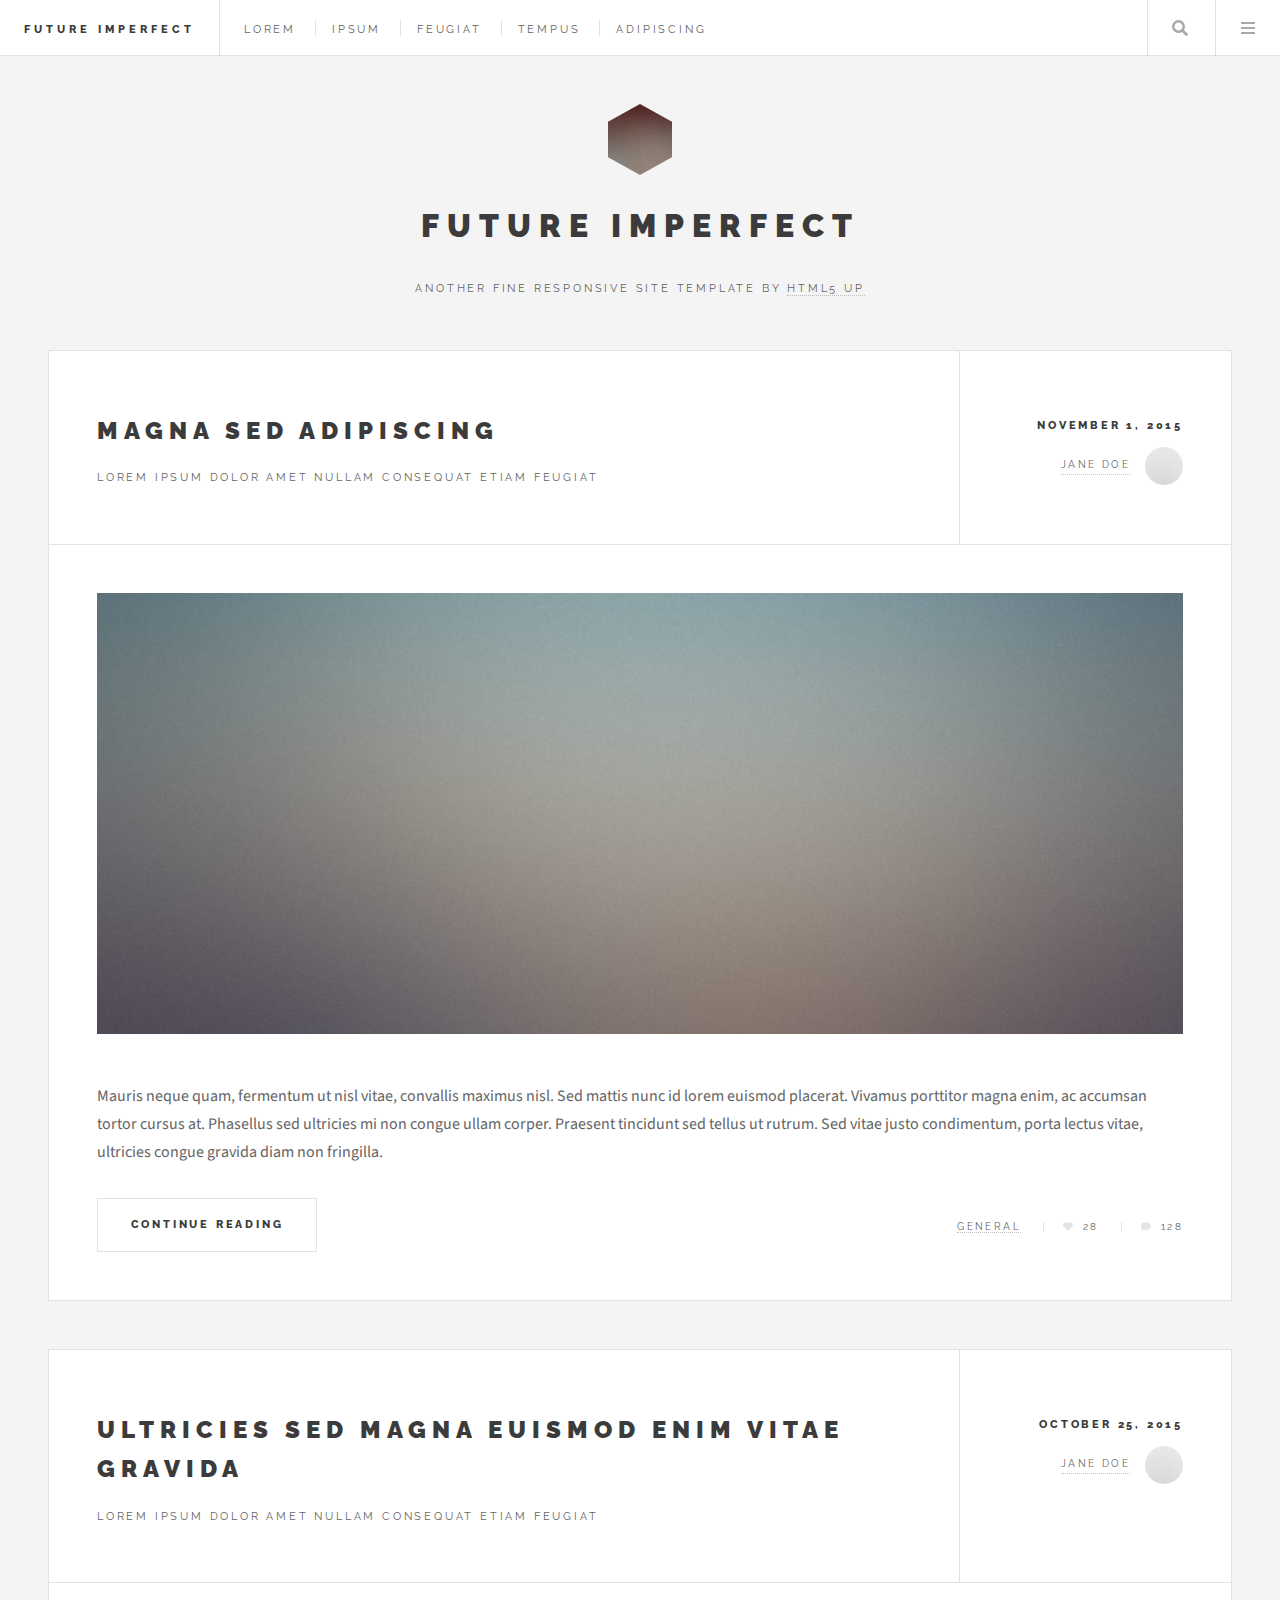
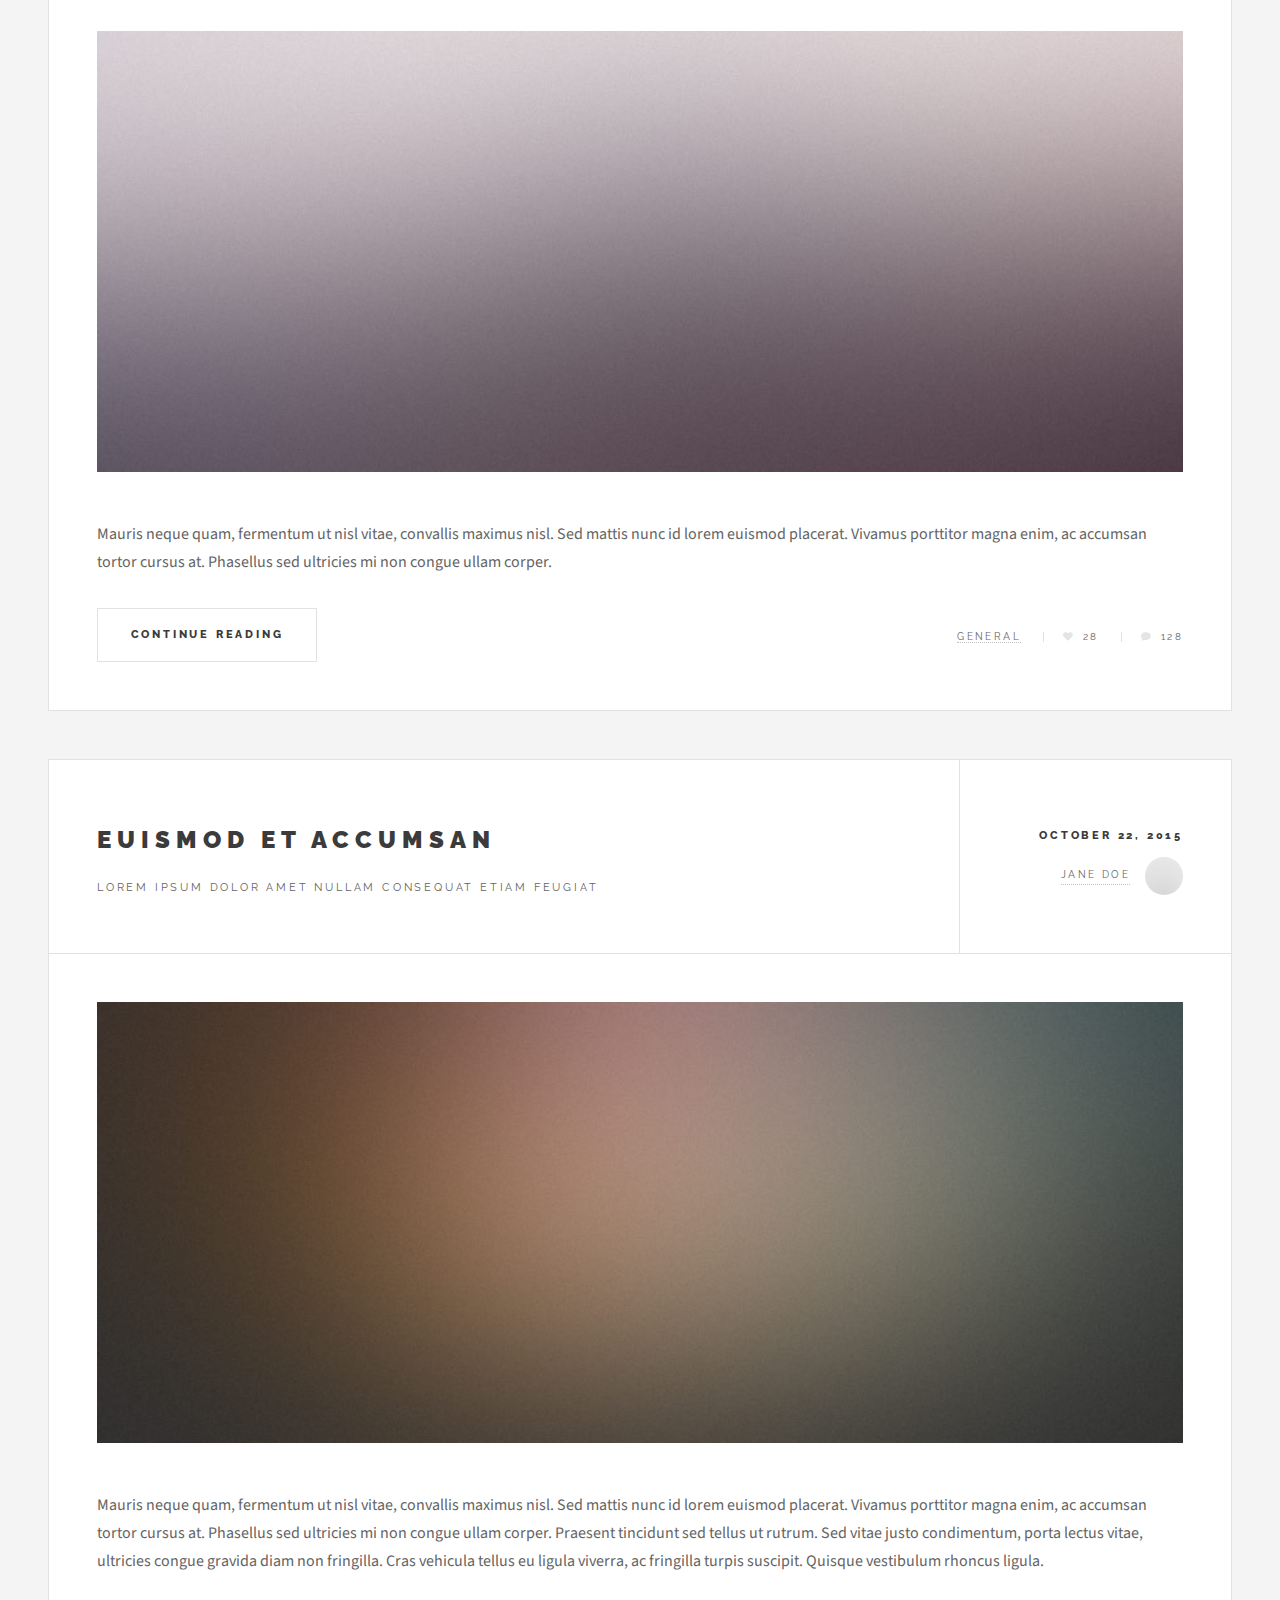
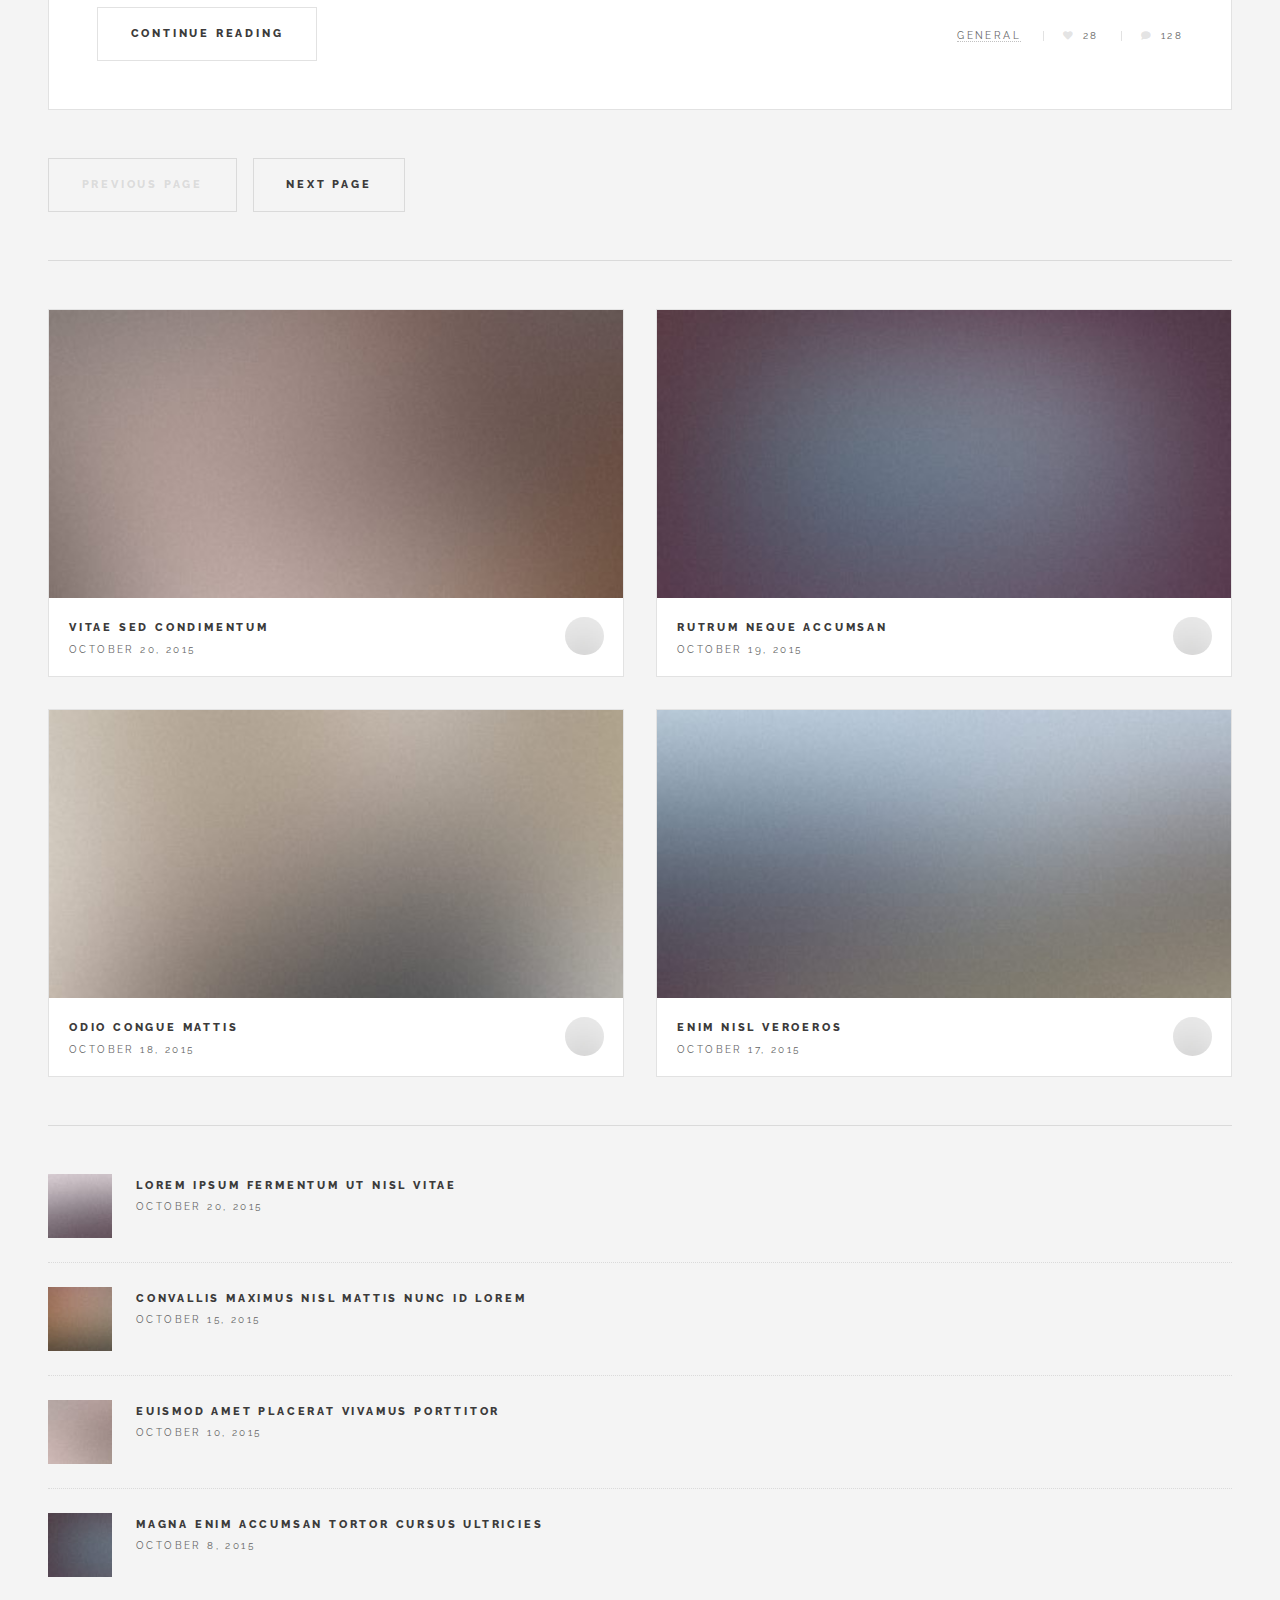
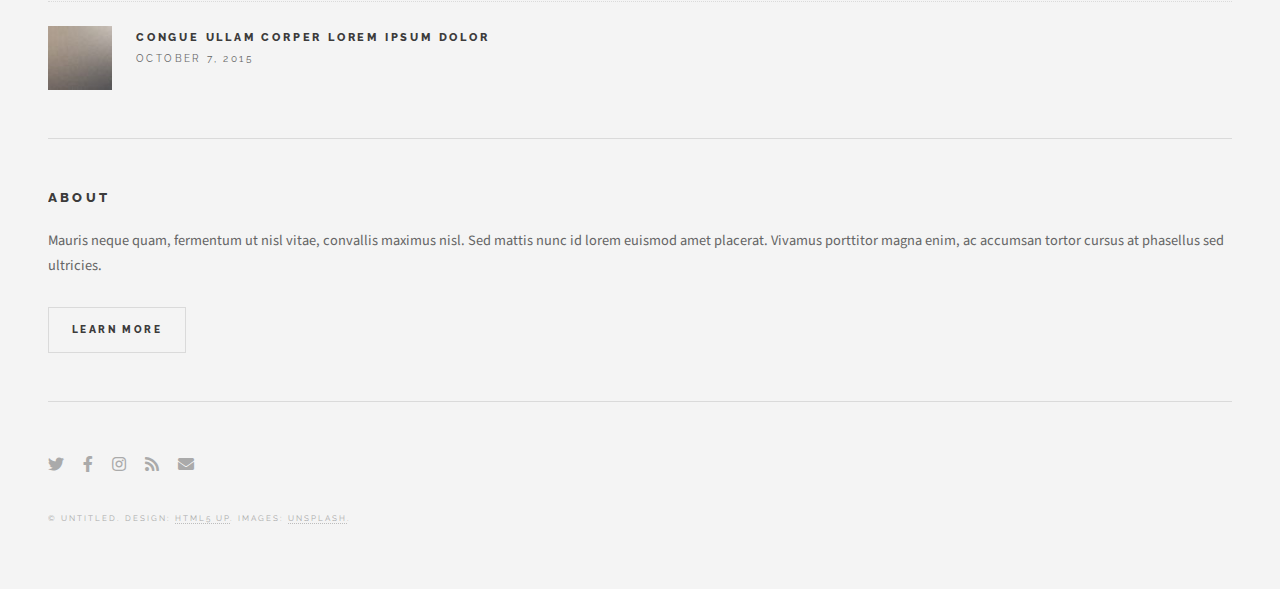
<file: index.html>
<!DOCTYPE HTML>
<!--
	Future Imperfect by HTML5 UP
	html5up.net | @ajlkn
	Free for personal and commercial use under the CCA 3.0 license (html5up.net/license)
-->
<html>
	<head>
		<title>Future Imperfect by HTML5 UP</title>
		<meta charset="utf-8" />
		<meta name="viewport" content="width=device-width, initial-scale=1, user-scalable=no" />
		<link rel="stylesheet" href="assets/css/main.css" />
	</head>
	<body class="is-preload">

		<!-- Wrapper -->
			<div id="wrapper">

				<!-- Header -->
					<header id="header">
						<h1><a href="index.html">Future Imperfect</a></h1>
						<nav class="links">
							<ul>
								<li><a href="#">Lorem</a></li>
								<li><a href="#">Ipsum</a></li>
								<li><a href="#">Feugiat</a></li>
								<li><a href="#">Tempus</a></li>
								<li><a href="#">Adipiscing</a></li>
							</ul>
						</nav>
						<nav class="main">
							<ul>
								<li class="search">
									<a class="fa-search" href="#search">Search</a>
									<form id="search" method="get" action="#">
										<input type="text" name="query" placeholder="Search" />
									</form>
								</li>
								<li class="menu">
									<a class="fa-bars" href="#menu">Menu</a>
								</li>
							</ul>
						</nav>
					</header>

				<!-- Menu -->
					<section id="menu">

						<!-- Search -->
							<section>
								<form class="search" method="get" action="#">
									<input type="text" name="query" placeholder="Search" />
								</form>
							</section>

						<!-- Links -->
							<section>
								<ul class="links">
									<li>
										<a href="#">
											<h3>Lorem ipsum</h3>
											<p>Feugiat tempus veroeros dolor</p>
										</a>
									</li>
									<li>
										<a href="#">
											<h3>Dolor sit amet</h3>
											<p>Sed vitae justo condimentum</p>
										</a>
									</li>
									<li>
										<a href="#">
											<h3>Feugiat veroeros</h3>
											<p>Phasellus sed ultricies mi congue</p>
										</a>
									</li>
									<li>
										<a href="#">
											<h3>Etiam sed consequat</h3>
											<p>Porta lectus amet ultricies</p>
										</a>
									</li>
								</ul>
							</section>

						<!-- Actions -->
							<section>
								<ul class="actions stacked">
									<li><a href="#" class="button large fit">Log In</a></li>
								</ul>
							</section>

					</section>

				<!-- Main -->
					<div id="main">

						<!-- Post -->
							<article class="post">
								<header>
									<div class="title">
										<h2><a href="single.html">Magna sed adipiscing</a></h2>
										<p>Lorem ipsum dolor amet nullam consequat etiam feugiat</p>
									</div>
									<div class="meta">
										<time class="published" datetime="2015-11-01">November 1, 2015</time>
										<a href="#" class="author"><span class="name">Jane Doe</span><img src="images/avatar.jpg" alt="" /></a>
									</div>
								</header>
								<a href="single.html" class="image featured"><img src="images/pic01.jpg" alt="" /></a>
								<p>Mauris neque quam, fermentum ut nisl vitae, convallis maximus nisl. Sed mattis nunc id lorem euismod placerat. Vivamus porttitor magna enim, ac accumsan tortor cursus at. Phasellus sed ultricies mi non congue ullam corper. Praesent tincidunt sed tellus ut rutrum. Sed vitae justo condimentum, porta lectus vitae, ultricies congue gravida diam non fringilla.</p>
								<footer>
									<ul class="actions">
										<li><a href="single.html" class="button large">Continue Reading</a></li>
									</ul>
									<ul class="stats">
										<li><a href="#">General</a></li>
										<li><a href="#" class="icon solid fa-heart">28</a></li>
										<li><a href="#" class="icon solid fa-comment">128</a></li>
									</ul>
								</footer>
							</article>

						<!-- Post -->
							<article class="post">
								<header>
									<div class="title">
										<h2><a href="single.html">Ultricies sed magna euismod enim vitae gravida</a></h2>
										<p>Lorem ipsum dolor amet nullam consequat etiam feugiat</p>
									</div>
									<div class="meta">
										<time class="published" datetime="2015-10-25">October 25, 2015</time>
										<a href="#" class="author"><span class="name">Jane Doe</span><img src="images/avatar.jpg" alt="" /></a>
									</div>
								</header>
								<a href="single.html" class="image featured"><img src="images/pic02.jpg" alt="" /></a>
								<p>Mauris neque quam, fermentum ut nisl vitae, convallis maximus nisl. Sed mattis nunc id lorem euismod placerat. Vivamus porttitor magna enim, ac accumsan tortor cursus at. Phasellus sed ultricies mi non congue ullam corper.</p>
								<footer>
									<ul class="actions">
										<li><a href="single.html" class="button large">Continue Reading</a></li>
									</ul>
									<ul class="stats">
										<li><a href="#">General</a></li>
										<li><a href="#" class="icon solid fa-heart">28</a></li>
										<li><a href="#" class="icon solid fa-comment">128</a></li>
									</ul>
								</footer>
							</article>

						<!-- Post -->
							<article class="post">
								<header>
									<div class="title">
										<h2><a href="single.html">Euismod et accumsan</a></h2>
										<p>Lorem ipsum dolor amet nullam consequat etiam feugiat</p>
									</div>
									<div class="meta">
										<time class="published" datetime="2015-10-22">October 22, 2015</time>
										<a href="#" class="author"><span class="name">Jane Doe</span><img src="images/avatar.jpg" alt="" /></a>
									</div>
								</header>
								<a href="single.html" class="image featured"><img src="images/pic03.jpg" alt="" /></a>
								<p>Mauris neque quam, fermentum ut nisl vitae, convallis maximus nisl. Sed mattis nunc id lorem euismod placerat. Vivamus porttitor magna enim, ac accumsan tortor cursus at. Phasellus sed ultricies mi non congue ullam corper. Praesent tincidunt sed tellus ut rutrum. Sed vitae justo condimentum, porta lectus vitae, ultricies congue gravida diam non fringilla. Cras vehicula tellus eu ligula viverra, ac fringilla turpis suscipit. Quisque vestibulum rhoncus ligula.</p>
								<footer>
									<ul class="actions">
										<li><a href="single.html" class="button large">Continue Reading</a></li>
									</ul>
									<ul class="stats">
										<li><a href="#">General</a></li>
										<li><a href="#" class="icon solid fa-heart">28</a></li>
										<li><a href="#" class="icon solid fa-comment">128</a></li>
									</ul>
								</footer>
							</article>

						<!-- Post -->
						<!--
							<article class="post">
								<header>
									<div class="title">
										<h2><a href="#">Elements</a></h2>
										<p>Lorem ipsum dolor amet nullam consequat etiam feugiat</p>
									</div>
									<div class="meta">
										<time class="published" datetime="2015-10-18">October 18, 2015</time>
										<a href="#" class="author"><span class="name">Jane Doe</span><img src="images/avatar.jpg" alt="" /></a>
									</div>
								</header>

								<section>
									<h3>Text</h3>
									<p>This is <b>bold</b> and this is <strong>strong</strong>. This is <i>italic</i> and this is <em>emphasized</em>.
									This is <sup>superscript</sup> text and this is <sub>subscript</sub> text.
									This is <u>underlined</u> and this is code: <code>for (;;) { ... }</code>. Finally, <a href="#">this is a link</a>.</p>
									<hr />
									<p>Nunc lacinia ante nunc ac lobortis. Interdum adipiscing gravida odio porttitor sem non mi integer non faucibus ornare mi ut ante amet placerat aliquet. Volutpat eu sed ante lacinia sapien lorem accumsan varius montes viverra nibh in adipiscing blandit tempus accumsan.</p>
									<hr />
									<h2>Heading Level 2</h2>
									<h3>Heading Level 3</h3>
									<h4>Heading Level 4</h4>
									<hr />
									<h4>Blockquote</h4>
									<blockquote>Fringilla nisl. Donec accumsan interdum nisi, quis tincidunt felis sagittis eget tempus euismod. Vestibulum ante ipsum primis in faucibus vestibulum. Blandit adipiscing eu felis iaculis volutpat ac adipiscing accumsan faucibus. Vestibulum ante ipsum primis in faucibus lorem ipsum dolor sit amet nullam adipiscing eu felis.</blockquote>
									<h4>Preformatted</h4>
									<pre><code>i = 0;

while (!deck.isInOrder()) {
  print 'Iteration ' + i;
  deck.shuffle();
  i++;
}

print 'It took ' + i + ' iterations to sort the deck.';</code></pre>
								</section>

								<section>
									<h3>Lists</h3>
									<div class="row">
										<div class="col-6 col-12-medium">
											<h4>Unordered</h4>
											<ul>
												<li>Dolor pulvinar etiam.</li>
												<li>Sagittis adipiscing.</li>
												<li>Felis enim feugiat.</li>
											</ul>
											<h4>Alternate</h4>
											<ul class="alt">
												<li>Dolor pulvinar etiam.</li>
												<li>Sagittis adipiscing.</li>
												<li>Felis enim feugiat.</li>
											</ul>
										</div>
										<div class="col-6 col-12-medium">
											<h4>Ordered</h4>
											<ol>
												<li>Dolor pulvinar etiam.</li>
												<li>Etiam vel felis viverra.</li>
												<li>Felis enim feugiat.</li>
												<li>Dolor pulvinar etiam.</li>
												<li>Etiam vel felis lorem.</li>
												<li>Felis enim et feugiat.</li>
											</ol>
											<h4>Icons</h4>
											<ul class="icons">
												<li><a href="#" class="icon brands fa-twitter"><span class="label">Twitter</span></a></li>
												<li><a href="#" class="icon brands fa-facebook-f"><span class="label">Facebook</span></a></li>
												<li><a href="#" class="icon brands fa-instagram"><span class="label">Instagram</span></a></li>
												<li><a href="#" class="icon brands fa-github"><span class="label">Github</span></a></li>
											</ul>
										</div>
									</div>
									<h3>Actions</h3>
									<div class="row">
										<div class="col-6 col-12-medium">
											<ul class="actions">
												<li><a href="#" class="button">Default</a></li>
												<li><a href="#" class="button">Default</a></li>
												<li><a href="#" class="button">Default</a></li>
											</ul>
											<ul class="actions small">
												<li><a href="#" class="button small">Small</a></li>
												<li><a href="#" class="button small">Small</a></li>
												<li><a href="#" class="button small">Small</a></li>
											</ul>
											<ul class="actions stacked">
												<li><a href="#" class="button">Default</a></li>
												<li><a href="#" class="button">Default</a></li>
												<li><a href="#" class="button">Default</a></li>
											</ul>
											<ul class="actions stacked">
												<li><a href="#" class="button small">Small</a></li>
												<li><a href="#" class="button small">Small</a></li>
												<li><a href="#" class="button small">Small</a></li>
											</ul>
										</div>
										<div class="col-6 col-12-medium">
											<ul class="actions stacked">
												<li><a href="#" class="button fit">Default</a></li>
												<li><a href="#" class="button fit">Default</a></li>
											</ul>
											<ul class="actions stacked">
												<li><a href="#" class="button small fit">Small</a></li>
												<li><a href="#" class="button small fit">Small</a></li>
											</ul>
										</div>
									</div>
								</section>

								<section>
									<h3>Table</h3>
									<h4>Default</h4>
									<div class="table-wrapper">
										<table>
											<thead>
												<tr>
													<th>Name</th>
													<th>Description</th>
													<th>Price</th>
												</tr>
											</thead>
											<tbody>
												<tr>
													<td>Item One</td>
													<td>Ante turpis integer aliquet porttitor.</td>
													<td>29.99</td>
												</tr>
												<tr>
													<td>Item Two</td>
													<td>Vis ac commodo adipiscing arcu aliquet.</td>
													<td>19.99</td>
												</tr>
												<tr>
													<td>Item Three</td>
													<td> Morbi faucibus arcu accumsan lorem.</td>
													<td>29.99</td>
												</tr>
												<tr>
													<td>Item Four</td>
													<td>Vitae integer tempus condimentum.</td>
													<td>19.99</td>
												</tr>
												<tr>
													<td>Item Five</td>
													<td>Ante turpis integer aliquet porttitor.</td>
													<td>29.99</td>
												</tr>
											</tbody>
											<tfoot>
												<tr>
													<td colspan="2"></td>
													<td>100.00</td>
												</tr>
											</tfoot>
										</table>
									</div>

									<h4>Alternate</h4>
									<div class="table-wrapper">
										<table class="alt">
											<thead>
												<tr>
													<th>Name</th>
													<th>Description</th>
													<th>Price</th>
												</tr>
											</thead>
											<tbody>
												<tr>
													<td>Item One</td>
													<td>Ante turpis integer aliquet porttitor.</td>
													<td>29.99</td>
												</tr>
												<tr>
													<td>Item Two</td>
													<td>Vis ac commodo adipiscing arcu aliquet.</td>
													<td>19.99</td>
												</tr>
												<tr>
													<td>Item Three</td>
													<td> Morbi faucibus arcu accumsan lorem.</td>
													<td>29.99</td>
												</tr>
												<tr>
													<td>Item Four</td>
													<td>Vitae integer tempus condimentum.</td>
													<td>19.99</td>
												</tr>
												<tr>
													<td>Item Five</td>
													<td>Ante turpis integer aliquet porttitor.</td>
													<td>29.99</td>
												</tr>
											</tbody>
											<tfoot>
												<tr>
													<td colspan="2"></td>
													<td>100.00</td>
												</tr>
											</tfoot>
										</table>
									</div>
								</section>

								<section>
									<h3>Buttons</h3>
									<ul class="actions">
										<li><a href="#" class="button large">Large</a></li>
										<li><a href="#" class="button">Default</a></li>
										<li><a href="#" class="button small">Small</a></li>
									</ul>
									<ul class="actions fit">
										<li><a href="#" class="button fit">Fit</a></li>
										<li><a href="#" class="button fit">Fit</a></li>
										<li><a href="#" class="button fit">Fit</a></li>
									</ul>
									<ul class="actions fit small">
										<li><a href="#" class="button fit small">Fit + Small</a></li>
										<li><a href="#" class="button fit small">Fit + Small</a></li>
										<li><a href="#" class="button fit small">Fit + Small</a></li>
									</ul>
									<ul class="actions">
										<li><a href="#" class="button icon solid fa-download">Icon</a></li>
										<li><a href="#" class="button icon solid fa-upload">Icon</a></li>
										<li><a href="#" class="button icon solid fa-save">Icon</a></li>
									</ul>
									<ul class="actions">
										<li><span class="button disabled">Disabled</span></li>
										<li><span class="button disabled icon solid fa-download">Disabled</span></li>
									</ul>
								</section>

								<section>
									<h3>Form</h3>
									<form method="post" action="#">
										<div class="row gtr-uniform">
											<div class="col-6 col-12-xsmall">
												<input type="text" name="demo-name" id="demo-name" value="" placeholder="Name" />
											</div>
											<div class="col-6 col-12-xsmall">
												<input type="email" name="demo-email" id="demo-email" value="" placeholder="Email" />
											</div>
											<div class="col-12">
												<select name="demo-category" id="demo-category">
													<option value="">- Category -</option>
													<option value="1">Manufacturing</option>
													<option value="1">Shipping</option>
													<option value="1">Administration</option>
													<option value="1">Human Resources</option>
												</select>
											</div>
											<div class="col-4 col-12-small">
												<input type="radio" id="demo-priority-low" name="demo-priority" checked>
												<label for="demo-priority-low">Low</label>
											</div>
											<div class="col-4 col-12-small">
												<input type="radio" id="demo-priority-normal" name="demo-priority">
												<label for="demo-priority-normal">Normal</label>
											</div>
											<div class="col-4 col-12-small">
												<input type="radio" id="demo-priority-high" name="demo-priority">
												<label for="demo-priority-high">High</label>
											</div>
											<div class="col-6 col-12-small">
												<input type="checkbox" id="demo-copy" name="demo-copy">
												<label for="demo-copy">Email me a copy</label>
											</div>
											<div class="col-6 col-12-small">
												<input type="checkbox" id="demo-human" name="demo-human" checked>
												<label for="demo-human">Not a robot</label>
											</div>
											<div class="col-12">
												<textarea name="demo-message" id="demo-message" placeholder="Enter your message" rows="6"></textarea>
											</div>
											<div class="col-12">
												<ul class="actions">
													<li><input type="submit" value="Send Message" /></li>
													<li><input type="reset" value="Reset" /></li>
												</ul>
											</div>
										</div>
									</form>
								</section>

								<section>
									<h3>Image</h3>
									<h4>Fit</h4>
									<div class="box alt">
										<div class="row gtr-uniform">
											<div class="col-12"><span class="image fit"><img src="images/pic02.jpg" alt="" /></span></div>
											<div class="col-4"><span class="image fit"><img src="images/pic04.jpg" alt="" /></span></div>
											<div class="col-4"><span class="image fit"><img src="images/pic05.jpg" alt="" /></span></div>
											<div class="col-4"><span class="image fit"><img src="images/pic06.jpg" alt="" /></span></div>
											<div class="col-4"><span class="image fit"><img src="images/pic06.jpg" alt="" /></span></div>
											<div class="col-4"><span class="image fit"><img src="images/pic04.jpg" alt="" /></span></div>
											<div class="col-4"><span class="image fit"><img src="images/pic05.jpg" alt="" /></span></div>
											<div class="col-4"><span class="image fit"><img src="images/pic05.jpg" alt="" /></span></div>
											<div class="col-4"><span class="image fit"><img src="images/pic06.jpg" alt="" /></span></div>
											<div class="col-4"><span class="image fit"><img src="images/pic04.jpg" alt="" /></span></div>
										</div>
									</div>
									<h4>Left &amp; Right</h4>
									<p><span class="image left"><img src="images/pic07.jpg" alt="" /></span>Fringilla nisl. Donec accumsan interdum nisi, quis tincidunt felis sagittis eget. tempus euismod. Vestibulum ante ipsum primis in faucibus vestibulum. Blandit adipiscing eu felis iaculis volutpat ac adipiscing accumsan eu faucibus. Integer ac pellentesque praesent tincidunt felis sagittis eget. tempus euismod. Vestibulum ante ipsum primis in faucibus vestibulum. Blandit adipiscing eu felis iaculis volutpat ac adipiscing accumsan eu faucibus. Integer ac pellentesque praesent. Donec accumsan interdum nisi, quis tincidunt felis sagittis eget. tempus euismod. Vestibulum ante ipsum primis in faucibus vestibulum. Blandit adipiscing eu felis iaculis volutpat ac adipiscing accumsan eu faucibus. Integer ac pellentesque praesent tincidunt felis sagittis eget. tempus euismod. Vestibulum ante ipsum primis in faucibus vestibulum. Blandit adipiscing eu felis iaculis volutpat ac adipiscing accumsan eu faucibus. Integer ac pellentesque praesent. Blandit adipiscing eu felis iaculis volutpat ac adipiscing accumsan eu faucibus. Integer ac pellentesque praesent tincidunt felis sagittis eget. tempus euismod. Vestibulum ante ipsum primis in faucibus vestibulum. Blandit adipiscing eu felis iaculis volutpat ac adipiscing accumsan eu faucibus. Integer ac pellentesque praesent.</p>
									<p><span class="image right"><img src="images/pic04.jpg" alt="" /></span>Fringilla nisl. Donec accumsan interdum nisi, quis tincidunt felis sagittis eget. tempus euismod. Vestibulum ante ipsum primis in faucibus vestibulum. Blandit adipiscing eu felis iaculis volutpat ac adipiscing accumsan eu faucibus. Integer ac pellentesque praesent tincidunt felis sagittis eget. tempus euismod. Vestibulum ante ipsum primis in faucibus vestibulum. Blandit adipiscing eu felis iaculis volutpat ac adipiscing accumsan eu faucibus. Integer ac pellentesque praesent. Donec accumsan interdum nisi, quis tincidunt felis sagittis eget. tempus euismod. Vestibulum ante ipsum primis in faucibus vestibulum. Blandit adipiscing eu felis iaculis volutpat ac adipiscing accumsan eu faucibus. Integer ac pellentesque praesent tincidunt felis sagittis eget. tempus euismod. Vestibulum ante ipsum primis in faucibus vestibulum. Blandit adipiscing eu felis iaculis volutpat ac adipiscing accumsan eu faucibus. Integer ac pellentesque praesent. Blandit adipiscing eu felis iaculis volutpat ac adipiscing accumsan eu faucibus. Integer ac pellentesque praesent tincidunt felis sagittis eget. tempus euismod. Vestibulum ante ipsum primis in faucibus vestibulum. Blandit adipiscing eu felis iaculis volutpat ac adipiscing accumsan eu faucibus. Integer ac pellentesque praesent.</p>
								</section>

							</article>
						-->

						<!-- Pagination -->
							<ul class="actions pagination">
								<li><a href="" class="disabled button large previous">Previous Page</a></li>
								<li><a href="#" class="button large next">Next Page</a></li>
							</ul>

					</div>

				<!-- Sidebar -->
					<section id="sidebar">

						<!-- Intro -->
							<section id="intro">
								<a href="#" class="logo"><img src="images/logo.jpg" alt="" /></a>
								<header>
									<h2>Future Imperfect</h2>
									<p>Another fine responsive site template by <a href="http://html5up.net">HTML5 UP</a></p>
								</header>
							</section>

						<!-- Mini Posts -->
							<section>
								<div class="mini-posts">

									<!-- Mini Post -->
										<article class="mini-post">
											<header>
												<h3><a href="single.html">Vitae sed condimentum</a></h3>
												<time class="published" datetime="2015-10-20">October 20, 2015</time>
												<a href="#" class="author"><img src="images/avatar.jpg" alt="" /></a>
											</header>
											<a href="single.html" class="image"><img src="images/pic04.jpg" alt="" /></a>
										</article>

									<!-- Mini Post -->
										<article class="mini-post">
											<header>
												<h3><a href="single.html">Rutrum neque accumsan</a></h3>
												<time class="published" datetime="2015-10-19">October 19, 2015</time>
												<a href="#" class="author"><img src="images/avatar.jpg" alt="" /></a>
											</header>
											<a href="single.html" class="image"><img src="images/pic05.jpg" alt="" /></a>
										</article>

									<!-- Mini Post -->
										<article class="mini-post">
											<header>
												<h3><a href="single.html">Odio congue mattis</a></h3>
												<time class="published" datetime="2015-10-18">October 18, 2015</time>
												<a href="#" class="author"><img src="images/avatar.jpg" alt="" /></a>
											</header>
											<a href="single.html" class="image"><img src="images/pic06.jpg" alt="" /></a>
										</article>

									<!-- Mini Post -->
										<article class="mini-post">
											<header>
												<h3><a href="single.html">Enim nisl veroeros</a></h3>
												<time class="published" datetime="2015-10-17">October 17, 2015</time>
												<a href="#" class="author"><img src="images/avatar.jpg" alt="" /></a>
											</header>
											<a href="single.html" class="image"><img src="images/pic07.jpg" alt="" /></a>
										</article>

								</div>
							</section>

						<!-- Posts List -->
							<section>
								<ul class="posts">
									<li>
										<article>
											<header>
												<h3><a href="single.html">Lorem ipsum fermentum ut nisl vitae</a></h3>
												<time class="published" datetime="2015-10-20">October 20, 2015</time>
											</header>
											<a href="single.html" class="image"><img src="images/pic08.jpg" alt="" /></a>
										</article>
									</li>
									<li>
										<article>
											<header>
												<h3><a href="single.html">Convallis maximus nisl mattis nunc id lorem</a></h3>
												<time class="published" datetime="2015-10-15">October 15, 2015</time>
											</header>
											<a href="single.html" class="image"><img src="images/pic09.jpg" alt="" /></a>
										</article>
									</li>
									<li>
										<article>
											<header>
												<h3><a href="single.html">Euismod amet placerat vivamus porttitor</a></h3>
												<time class="published" datetime="2015-10-10">October 10, 2015</time>
											</header>
											<a href="single.html" class="image"><img src="images/pic10.jpg" alt="" /></a>
										</article>
									</li>
									<li>
										<article>
											<header>
												<h3><a href="single.html">Magna enim accumsan tortor cursus ultricies</a></h3>
												<time class="published" datetime="2015-10-08">October 8, 2015</time>
											</header>
											<a href="single.html" class="image"><img src="images/pic11.jpg" alt="" /></a>
										</article>
									</li>
									<li>
										<article>
											<header>
												<h3><a href="single.html">Congue ullam corper lorem ipsum dolor</a></h3>
												<time class="published" datetime="2015-10-06">October 7, 2015</time>
											</header>
											<a href="single.html" class="image"><img src="images/pic12.jpg" alt="" /></a>
										</article>
									</li>
								</ul>
							</section>

						<!-- About -->
							<section class="blurb">
								<h2>About</h2>
								<p>Mauris neque quam, fermentum ut nisl vitae, convallis maximus nisl. Sed mattis nunc id lorem euismod amet placerat. Vivamus porttitor magna enim, ac accumsan tortor cursus at phasellus sed ultricies.</p>
								<ul class="actions">
									<li><a href="#" class="button">Learn More</a></li>
								</ul>
							</section>

						<!-- Footer -->
							<section id="footer">
								<ul class="icons">
									<li><a href="#" class="icon brands fa-twitter"><span class="label">Twitter</span></a></li>
									<li><a href="#" class="icon brands fa-facebook-f"><span class="label">Facebook</span></a></li>
									<li><a href="#" class="icon brands fa-instagram"><span class="label">Instagram</span></a></li>
									<li><a href="#" class="icon solid fa-rss"><span class="label">RSS</span></a></li>
									<li><a href="#" class="icon solid fa-envelope"><span class="label">Email</span></a></li>
								</ul>
								<p class="copyright">&copy; Untitled. Design: <a href="http://html5up.net">HTML5 UP</a>. Images: <a href="http://unsplash.com">Unsplash</a>.</p>
							</section>

					</section>

			</div>

		<!-- Scripts -->
			<script src="assets/js/jquery.min.js"></script>
			<script src="assets/js/browser.min.js"></script>
			<script src="assets/js/breakpoints.min.js"></script>
			<script src="assets/js/util.js"></script>
			<script src="assets/js/main.js"></script>

	</body>
</html>
</file>
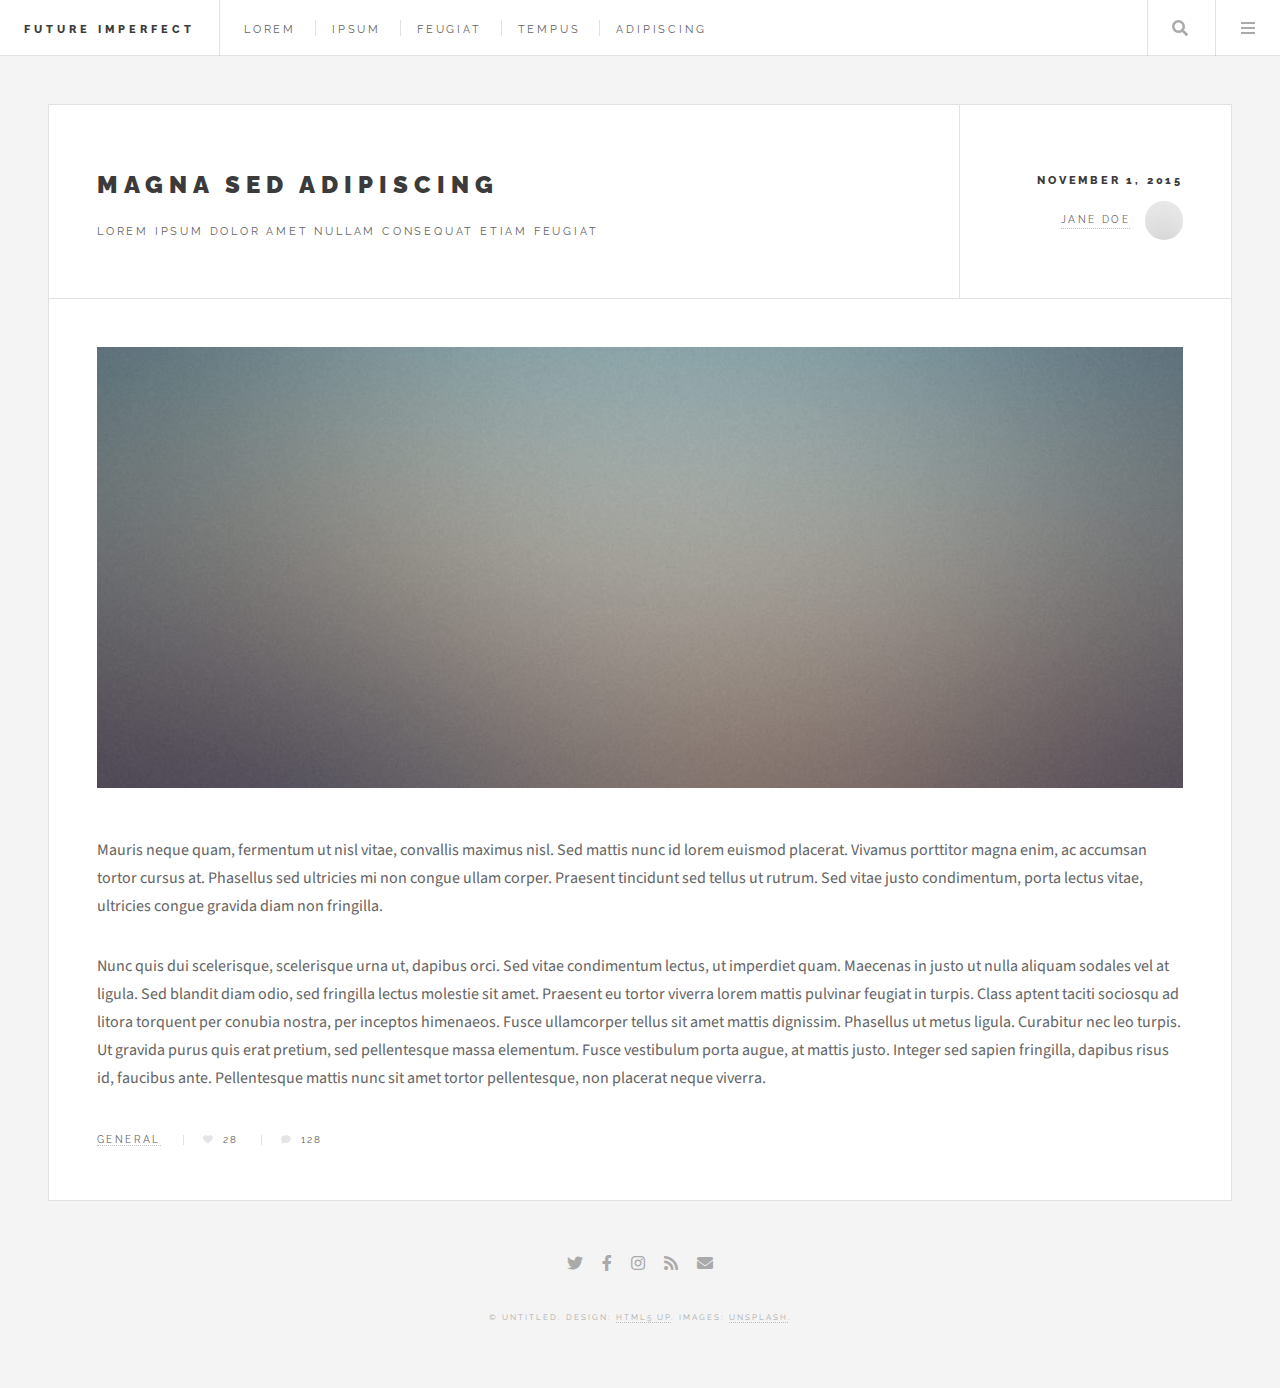
<file: single.html>
<!DOCTYPE HTML>
<!--
	Future Imperfect by HTML5 UP
	html5up.net | @ajlkn
	Free for personal and commercial use under the CCA 3.0 license (html5up.net/license)
-->
<html>
	<head>
		<title>Single - Future Imperfect by HTML5 UP</title>
		<meta charset="utf-8" />
		<meta name="viewport" content="width=device-width, initial-scale=1, user-scalable=no" />
		<link rel="stylesheet" href="assets/css/main.css" />
	</head>
	<body class="single is-preload">

		<!-- Wrapper -->
			<div id="wrapper">

				<!-- Header -->
					<header id="header">
						<h1><a href="index.html">Future Imperfect</a></h1>
						<nav class="links">
							<ul>
								<li><a href="#">Lorem</a></li>
								<li><a href="#">Ipsum</a></li>
								<li><a href="#">Feugiat</a></li>
								<li><a href="#">Tempus</a></li>
								<li><a href="#">Adipiscing</a></li>
							</ul>
						</nav>
						<nav class="main">
							<ul>
								<li class="search">
									<a class="fa-search" href="#search">Search</a>
									<form id="search" method="get" action="#">
										<input type="text" name="query" placeholder="Search" />
									</form>
								</li>
								<li class="menu">
									<a class="fa-bars" href="#menu">Menu</a>
								</li>
							</ul>
						</nav>
					</header>

				<!-- Menu -->
					<section id="menu">

						<!-- Search -->
							<section>
								<form class="search" method="get" action="#">
									<input type="text" name="query" placeholder="Search" />
								</form>
							</section>

						<!-- Links -->
							<section>
								<ul class="links">
									<li>
										<a href="#">
											<h3>Lorem ipsum</h3>
											<p>Feugiat tempus veroeros dolor</p>
										</a>
									</li>
									<li>
										<a href="#">
											<h3>Dolor sit amet</h3>
											<p>Sed vitae justo condimentum</p>
										</a>
									</li>
									<li>
										<a href="#">
											<h3>Feugiat veroeros</h3>
											<p>Phasellus sed ultricies mi congue</p>
										</a>
									</li>
									<li>
										<a href="#">
											<h3>Etiam sed consequat</h3>
											<p>Porta lectus amet ultricies</p>
										</a>
									</li>
								</ul>
							</section>

						<!-- Actions -->
							<section>
								<ul class="actions stacked">
									<li><a href="#" class="button large fit">Log In</a></li>
								</ul>
							</section>

					</section>

				<!-- Main -->
					<div id="main">

						<!-- Post -->
							<article class="post">
								<header>
									<div class="title">
										<h2><a href="#">Magna sed adipiscing</a></h2>
										<p>Lorem ipsum dolor amet nullam consequat etiam feugiat</p>
									</div>
									<div class="meta">
										<time class="published" datetime="2015-11-01">November 1, 2015</time>
										<a href="#" class="author"><span class="name">Jane Doe</span><img src="images/avatar.jpg" alt="" /></a>
									</div>
								</header>
								<span class="image featured"><img src="images/pic01.jpg" alt="" /></span>
								<p>Mauris neque quam, fermentum ut nisl vitae, convallis maximus nisl. Sed mattis nunc id lorem euismod placerat. Vivamus porttitor magna enim, ac accumsan tortor cursus at. Phasellus sed ultricies mi non congue ullam corper. Praesent tincidunt sed tellus ut rutrum. Sed vitae justo condimentum, porta lectus vitae, ultricies congue gravida diam non fringilla.</p>
								<p>Nunc quis dui scelerisque, scelerisque urna ut, dapibus orci. Sed vitae condimentum lectus, ut imperdiet quam. Maecenas in justo ut nulla aliquam sodales vel at ligula. Sed blandit diam odio, sed fringilla lectus molestie sit amet. Praesent eu tortor viverra lorem mattis pulvinar feugiat in turpis. Class aptent taciti sociosqu ad litora torquent per conubia nostra, per inceptos himenaeos. Fusce ullamcorper tellus sit amet mattis dignissim. Phasellus ut metus ligula. Curabitur nec leo turpis. Ut gravida purus quis erat pretium, sed pellentesque massa elementum. Fusce vestibulum porta augue, at mattis justo. Integer sed sapien fringilla, dapibus risus id, faucibus ante. Pellentesque mattis nunc sit amet tortor pellentesque, non placerat neque viverra. </p>
								<footer>
									<ul class="stats">
										<li><a href="#">General</a></li>
										<li><a href="#" class="icon solid fa-heart">28</a></li>
										<li><a href="#" class="icon solid fa-comment">128</a></li>
									</ul>
								</footer>
							</article>

					</div>

				<!-- Footer -->
					<section id="footer">
						<ul class="icons">
							<li><a href="#" class="icon brands fa-twitter"><span class="label">Twitter</span></a></li>
							<li><a href="#" class="icon brands fa-facebook-f"><span class="label">Facebook</span></a></li>
							<li><a href="#" class="icon brands fa-instagram"><span class="label">Instagram</span></a></li>
							<li><a href="#" class="icon solid fa-rss"><span class="label">RSS</span></a></li>
							<li><a href="#" class="icon solid fa-envelope"><span class="label">Email</span></a></li>
						</ul>
						<p class="copyright">&copy; Untitled. Design: <a href="http://html5up.net">HTML5 UP</a>. Images: <a href="http://unsplash.com">Unsplash</a>.</p>
					</section>

			</div>

		<!-- Scripts -->
			<script src="assets/js/jquery.min.js"></script>
			<script src="assets/js/browser.min.js"></script>
			<script src="assets/js/breakpoints.min.js"></script>
			<script src="assets/js/util.js"></script>
			<script src="assets/js/main.js"></script>

	</body>
</html>
</file>
<file: assets/css/main.css>
@import url(fontawesome-all.min.css);
@import url("https://fonts.googleapis.com/css?family=Source+Sans+Pro:400,700|Raleway:400,800,900");

/*
	Future Imperfect by HTML5 UP
	html5up.net | @ajlkn
	Free for personal and commercial use under the CCA 3.0 license (html5up.net/license)
*/

html, body, div, span, applet, object,
iframe, h1, h2, h3, h4, h5, h6, p, blockquote,
pre, a, abbr, acronym, address, big, cite,
code, del, dfn, em, img, ins, kbd, q, s, samp,
small, strike, strong, sub, sup, tt, var, b,
u, i, center, dl, dt, dd, ol, ul, li, fieldset,
form, label, legend, table, caption, tbody,
tfoot, thead, tr, th, td, article, aside,
canvas, details, embed, figure, figcaption,
footer, header, hgroup, menu, nav, output, ruby,
section, summary, time, mark, audio, video {
	margin: 0;
	padding: 0;
	border: 0;
	font-size: 100%;
	font: inherit;
	vertical-align: baseline;}

article, aside, details, figcaption, figure,
footer, header, hgroup, menu, nav, section {
	display: block;}

body {
	line-height: 1;
}

ol, ul {
	list-style: none;
}

blockquote, q {
	quotes: none;
}

	blockquote:before, blockquote:after, q:before, q:after {
		content: '';
		content: none;
	}

table {
	border-collapse: collapse;
	border-spacing: 0;
}

body {
	-webkit-text-size-adjust: none;
}

mark {
	background-color: transparent;
	color: inherit;
}

input::-moz-focus-inner {
	border: 0;
	padding: 0;
}

input, select, textarea {
	-moz-appearance: none;
	-webkit-appearance: none;
	-ms-appearance: none;
	appearance: none;
}

/* Basic */

	@-ms-viewport {
		width: device-width;
	}

	body {
		-ms-overflow-style: scrollbar;
	}

	@media screen and (max-width: 480px) {

		html, body {
			min-width: 320px;
		}

	}

	html {
		box-sizing: border-box;
	}

	*, *:before, *:after {
		box-sizing: inherit;
	}

	body {
		background: #f4f4f4;
	}

		body.is-preload *, body.is-preload *:before, body.is-preload *:after {
			-moz-animation: none !important;
			-webkit-animation: none !important;
			-ms-animation: none !important;
			animation: none !important;
			-moz-transition: none !important;
			-webkit-transition: none !important;
			-ms-transition: none !important;
			transition: none !important;
		}

/* Type */

	body, input, select, textarea {
		color: #646464;
		font-family: "Source Sans Pro", Helvetica, sans-serif;
		font-size: 14pt;
		font-weight: 400;
		line-height: 1.75;
	}

		@media screen and (max-width: 1680px) {

			body, input, select, textarea {
				font-size: 12pt;
			}

		}

		@media screen and (max-width: 1280px) {

			body, input, select, textarea {
				font-size: 12pt;
			}

		}

		@media screen and (max-width: 980px) {

			body, input, select, textarea {
				font-size: 12pt;
			}

		}

		@media screen and (max-width: 736px) {

			body, input, select, textarea {
				font-size: 12pt;
			}

		}

		@media screen and (max-width: 480px) {

			body, input, select, textarea {
				font-size: 12pt;
			}

		}

	a {
		-moz-transition: color 0.2s ease, border-bottom-color 0.2s ease;
		-webkit-transition: color 0.2s ease, border-bottom-color 0.2s ease;
		-ms-transition: color 0.2s ease, border-bottom-color 0.2s ease;
		transition: color 0.2s ease, border-bottom-color 0.2s ease;
		border-bottom: dotted 1px rgba(160, 160, 160, 0.65);
		color: inherit;
		text-decoration: none;
	}

		a:before {
			-moz-transition: color 0.2s ease;
			-webkit-transition: color 0.2s ease;
			-ms-transition: color 0.2s ease;
			transition: color 0.2s ease;
		}

		a:hover {
			border-bottom-color: transparent;
			color: #2ebaae !important;
		}

			a:hover:before {
				color: #2ebaae !important;
			}

	strong, b {
		color: #3c3b3b;
		font-weight: 700;
	}

	em, i {
		font-style: italic;
	}

	p {
		margin: 0 0 2em 0;
	}

	h1, h2, h3, h4, h5, h6 {
		color: #3c3b3b;
		font-family: "Raleway", Helvetica, sans-serif;
		font-weight: 800;
		letter-spacing: 0.25em;
		line-height: 1.65;
		margin: 0 0 1em 0;
		text-transform: uppercase;
	}

		h1 a, h2 a, h3 a, h4 a, h5 a, h6 a {
			color: inherit;
			border-bottom: 0;
		}

	h2 {
		font-size: 1.1em;
	}

	h3 {
		font-size: 0.9em;
	}

	h4 {
		font-size: 0.7em;
	}

	h5 {
		font-size: 0.7em;
	}

	h6 {
		font-size: 0.7em;
	}

	sub {
		font-size: 0.8em;
		position: relative;
		top: 0.5em;
	}

	sup {
		font-size: 0.8em;
		position: relative;
		top: -0.5em;
	}

	blockquote {
		border-left: solid 4px rgba(160, 160, 160, 0.3);
		font-style: italic;
		margin: 0 0 2em 0;
		padding: 0.5em 0 0.5em 2em;
	}

	code {
		background: rgba(160, 160, 160, 0.075);
		border: solid 1px rgba(160, 160, 160, 0.3);
		font-family: "Courier New", monospace;
		font-size: 0.9em;
		margin: 0 0.25em;
		padding: 0.25em 0.65em;
	}

	pre {
		-webkit-overflow-scrolling: touch;
		font-family: "Courier New", monospace;
		font-size: 0.9em;
		margin: 0 0 2em 0;
	}

		pre code {
			display: block;
			line-height: 1.75em;
			padding: 1em 1.5em;
			overflow-x: auto;
		}

	hr {
		border: 0;
		border-bottom: solid 1px rgba(160, 160, 160, 0.3);
		margin: 2em 0;
	}

		hr.major {
			margin: 3em 0;
		}

	.align-left {
		text-align: left;
	}

	.align-center {
		text-align: center;
	}

	.align-right {
		text-align: right;
	}

/* Row */

	.row {
		display: flex;
		flex-wrap: wrap;
		box-sizing: border-box;
		align-items: stretch;
	}

		.row > * {
			box-sizing: border-box;
		}

		.row.gtr-uniform > * > :last-child {
			margin-bottom: 0;
		}

		.row.aln-left {
			justify-content: flex-start;
		}

		.row.aln-center {
			justify-content: center;
		}

		.row.aln-right {
			justify-content: flex-end;
		}

		.row.aln-top {
			align-items: flex-start;
		}

		.row.aln-middle {
			align-items: center;
		}

		.row.aln-bottom {
			align-items: flex-end;
		}

		.row > .imp {
			order: -1;
		}

		.row > .col-1 {
			width: 8.33333%;
		}

		.row > .off-1 {
			margin-left: 8.33333%;
		}

		.row > .col-2 {
			width: 16.66667%;
		}

		.row > .off-2 {
			margin-left: 16.66667%;
		}

		.row > .col-3 {
			width: 25%;
		}

		.row > .off-3 {
			margin-left: 25%;
		}

		.row > .col-4 {
			width: 33.33333%;
		}

		.row > .off-4 {
			margin-left: 33.33333%;
		}

		.row > .col-5 {
			width: 41.66667%;
		}

		.row > .off-5 {
			margin-left: 41.66667%;
		}

		.row > .col-6 {
			width: 50%;
		}

		.row > .off-6 {
			margin-left: 50%;
		}

		.row > .col-7 {
			width: 58.33333%;
		}

		.row > .off-7 {
			margin-left: 58.33333%;
		}

		.row > .col-8 {
			width: 66.66667%;
		}

		.row > .off-8 {
			margin-left: 66.66667%;
		}

		.row > .col-9 {
			width: 75%;
		}

		.row > .off-9 {
			margin-left: 75%;
		}

		.row > .col-10 {
			width: 83.33333%;
		}

		.row > .off-10 {
			margin-left: 83.33333%;
		}

		.row > .col-11 {
			width: 91.66667%;
		}

		.row > .off-11 {
			margin-left: 91.66667%;
		}

		.row > .col-12 {
			width: 100%;
		}

		.row > .off-12 {
			margin-left: 100%;
		}

		.row.gtr-0 {
			margin-top: 0;
			margin-left: 0em;
		}

			.row.gtr-0 > * {
				padding: 0 0 0 0em;
			}

			.row.gtr-0.gtr-uniform {
				margin-top: 0em;
			}

				.row.gtr-0.gtr-uniform > * {
					padding-top: 0em;
				}

		.row.gtr-25 {
			margin-top: 0;
			margin-left: -0.25em;
		}

			.row.gtr-25 > * {
				padding: 0 0 0 0.25em;
			}

			.row.gtr-25.gtr-uniform {
				margin-top: -0.25em;
			}

				.row.gtr-25.gtr-uniform > * {
					padding-top: 0.25em;
				}

		.row.gtr-50 {
			margin-top: 0;
			margin-left: -0.5em;
		}

			.row.gtr-50 > * {
				padding: 0 0 0 0.5em;
			}

			.row.gtr-50.gtr-uniform {
				margin-top: -0.5em;
			}

				.row.gtr-50.gtr-uniform > * {
					padding-top: 0.5em;
				}

		.row {
			margin-top: 0;
			margin-left: -1em;
		}

			.row > * {
				padding: 0 0 0 1em;
			}

			.row.gtr-uniform {
				margin-top: -1em;
			}

				.row.gtr-uniform > * {
					padding-top: 1em;
				}

		.row.gtr-150 {
			margin-top: 0;
			margin-left: -1.5em;
		}

			.row.gtr-150 > * {
				padding: 0 0 0 1.5em;
			}

			.row.gtr-150.gtr-uniform {
				margin-top: -1.5em;
			}

				.row.gtr-150.gtr-uniform > * {
					padding-top: 1.5em;
				}

		.row.gtr-200 {
			margin-top: 0;
			margin-left: -2em;
		}

			.row.gtr-200 > * {
				padding: 0 0 0 2em;
			}

			.row.gtr-200.gtr-uniform {
				margin-top: -2em;
			}

				.row.gtr-200.gtr-uniform > * {
					padding-top: 2em;
				}

		@media screen and (max-width: 1680px) {

			.row {
				display: flex;
				flex-wrap: wrap;
				box-sizing: border-box;
				align-items: stretch;
			}

				.row > * {
					box-sizing: border-box;
				}

				.row.gtr-uniform > * > :last-child {
					margin-bottom: 0;
				}

				.row.aln-left {
					justify-content: flex-start;
				}

				.row.aln-center {
					justify-content: center;
				}

				.row.aln-right {
					justify-content: flex-end;
				}

				.row.aln-top {
					align-items: flex-start;
				}

				.row.aln-middle {
					align-items: center;
				}

				.row.aln-bottom {
					align-items: flex-end;
				}

				.row > .imp-xlarge {
					order: -1;
				}

				.row > .col-1-xlarge {
					width: 8.33333%;
				}

				.row > .off-1-xlarge {
					margin-left: 8.33333%;
				}

				.row > .col-2-xlarge {
					width: 16.66667%;
				}

				.row > .off-2-xlarge {
					margin-left: 16.66667%;
				}

				.row > .col-3-xlarge {
					width: 25%;
				}

				.row > .off-3-xlarge {
					margin-left: 25%;
				}

				.row > .col-4-xlarge {
					width: 33.33333%;
				}

				.row > .off-4-xlarge {
					margin-left: 33.33333%;
				}

				.row > .col-5-xlarge {
					width: 41.66667%;
				}

				.row > .off-5-xlarge {
					margin-left: 41.66667%;
				}

				.row > .col-6-xlarge {
					width: 50%;
				}

				.row > .off-6-xlarge {
					margin-left: 50%;
				}

				.row > .col-7-xlarge {
					width: 58.33333%;
				}

				.row > .off-7-xlarge {
					margin-left: 58.33333%;
				}

				.row > .col-8-xlarge {
					width: 66.66667%;
				}

				.row > .off-8-xlarge {
					margin-left: 66.66667%;
				}

				.row > .col-9-xlarge {
					width: 75%;
				}

				.row > .off-9-xlarge {
					margin-left: 75%;
				}

				.row > .col-10-xlarge {
					width: 83.33333%;
				}

				.row > .off-10-xlarge {
					margin-left: 83.33333%;
				}

				.row > .col-11-xlarge {
					width: 91.66667%;
				}

				.row > .off-11-xlarge {
					margin-left: 91.66667%;
				}

				.row > .col-12-xlarge {
					width: 100%;
				}

				.row > .off-12-xlarge {
					margin-left: 100%;
				}

				.row.gtr-0 {
					margin-top: 0;
					margin-left: 0em;
				}

					.row.gtr-0 > * {
						padding: 0 0 0 0em;
					}

					.row.gtr-0.gtr-uniform {
						margin-top: 0em;
					}

						.row.gtr-0.gtr-uniform > * {
							padding-top: 0em;
						}

				.row.gtr-25 {
					margin-top: 0;
					margin-left: -0.25em;
				}

					.row.gtr-25 > * {
						padding: 0 0 0 0.25em;
					}

					.row.gtr-25.gtr-uniform {
						margin-top: -0.25em;
					}

						.row.gtr-25.gtr-uniform > * {
							padding-top: 0.25em;
						}

				.row.gtr-50 {
					margin-top: 0;
					margin-left: -0.5em;
				}

					.row.gtr-50 > * {
						padding: 0 0 0 0.5em;
					}

					.row.gtr-50.gtr-uniform {
						margin-top: -0.5em;
					}

						.row.gtr-50.gtr-uniform > * {
							padding-top: 0.5em;
						}

				.row {
					margin-top: 0;
					margin-left: -1em;
				}

					.row > * {
						padding: 0 0 0 1em;
					}

					.row.gtr-uniform {
						margin-top: -1em;
					}

						.row.gtr-uniform > * {
							padding-top: 1em;
						}

				.row.gtr-150 {
					margin-top: 0;
					margin-left: -1.5em;
				}

					.row.gtr-150 > * {
						padding: 0 0 0 1.5em;
					}

					.row.gtr-150.gtr-uniform {
						margin-top: -1.5em;
					}

						.row.gtr-150.gtr-uniform > * {
							padding-top: 1.5em;
						}

				.row.gtr-200 {
					margin-top: 0;
					margin-left: -2em;
				}

					.row.gtr-200 > * {
						padding: 0 0 0 2em;
					}

					.row.gtr-200.gtr-uniform {
						margin-top: -2em;
					}

						.row.gtr-200.gtr-uniform > * {
							padding-top: 2em;
						}

		}

		@media screen and (max-width: 1280px) {

			.row {
				display: flex;
				flex-wrap: wrap;
				box-sizing: border-box;
				align-items: stretch;
			}

				.row > * {
					box-sizing: border-box;
				}

				.row.gtr-uniform > * > :last-child {
					margin-bottom: 0;
				}

				.row.aln-left {
					justify-content: flex-start;
				}

				.row.aln-center {
					justify-content: center;
				}

				.row.aln-right {
					justify-content: flex-end;
				}

				.row.aln-top {
					align-items: flex-start;
				}

				.row.aln-middle {
					align-items: center;
				}

				.row.aln-bottom {
					align-items: flex-end;
				}

				.row > .imp-large {
					order: -1;
				}

				.row > .col-1-large {
					width: 8.33333%;
				}

				.row > .off-1-large {
					margin-left: 8.33333%;
				}

				.row > .col-2-large {
					width: 16.66667%;
				}

				.row > .off-2-large {
					margin-left: 16.66667%;
				}

				.row > .col-3-large {
					width: 25%;
				}

				.row > .off-3-large {
					margin-left: 25%;
				}

				.row > .col-4-large {
					width: 33.33333%;
				}

				.row > .off-4-large {
					margin-left: 33.33333%;
				}

				.row > .col-5-large {
					width: 41.66667%;
				}

				.row > .off-5-large {
					margin-left: 41.66667%;
				}

				.row > .col-6-large {
					width: 50%;
				}

				.row > .off-6-large {
					margin-left: 50%;
				}

				.row > .col-7-large {
					width: 58.33333%;
				}

				.row > .off-7-large {
					margin-left: 58.33333%;
				}

				.row > .col-8-large {
					width: 66.66667%;
				}

				.row > .off-8-large {
					margin-left: 66.66667%;
				}

				.row > .col-9-large {
					width: 75%;
				}

				.row > .off-9-large {
					margin-left: 75%;
				}

				.row > .col-10-large {
					width: 83.33333%;
				}

				.row > .off-10-large {
					margin-left: 83.33333%;
				}

				.row > .col-11-large {
					width: 91.66667%;
				}

				.row > .off-11-large {
					margin-left: 91.66667%;
				}

				.row > .col-12-large {
					width: 100%;
				}

				.row > .off-12-large {
					margin-left: 100%;
				}

				.row.gtr-0 {
					margin-top: 0;
					margin-left: 0em;
				}

					.row.gtr-0 > * {
						padding: 0 0 0 0em;
					}

					.row.gtr-0.gtr-uniform {
						margin-top: 0em;
					}

						.row.gtr-0.gtr-uniform > * {
							padding-top: 0em;
						}

				.row.gtr-25 {
					margin-top: 0;
					margin-left: -0.25em;
				}

					.row.gtr-25 > * {
						padding: 0 0 0 0.25em;
					}

					.row.gtr-25.gtr-uniform {
						margin-top: -0.25em;
					}

						.row.gtr-25.gtr-uniform > * {
							padding-top: 0.25em;
						}

				.row.gtr-50 {
					margin-top: 0;
					margin-left: -0.5em;
				}

					.row.gtr-50 > * {
						padding: 0 0 0 0.5em;
					}

					.row.gtr-50.gtr-uniform {
						margin-top: -0.5em;
					}

						.row.gtr-50.gtr-uniform > * {
							padding-top: 0.5em;
						}

				.row {
					margin-top: 0;
					margin-left: -1em;
				}

					.row > * {
						padding: 0 0 0 1em;
					}

					.row.gtr-uniform {
						margin-top: -1em;
					}

						.row.gtr-uniform > * {
							padding-top: 1em;
						}

				.row.gtr-150 {
					margin-top: 0;
					margin-left: -1.5em;
				}

					.row.gtr-150 > * {
						padding: 0 0 0 1.5em;
					}

					.row.gtr-150.gtr-uniform {
						margin-top: -1.5em;
					}

						.row.gtr-150.gtr-uniform > * {
							padding-top: 1.5em;
						}

				.row.gtr-200 {
					margin-top: 0;
					margin-left: -2em;
				}

					.row.gtr-200 > * {
						padding: 0 0 0 2em;
					}

					.row.gtr-200.gtr-uniform {
						margin-top: -2em;
					}

						.row.gtr-200.gtr-uniform > * {
							padding-top: 2em;
						}

		}

		@media screen and (max-width: 980px) {

			.row {
				display: flex;
				flex-wrap: wrap;
				box-sizing: border-box;
				align-items: stretch;
			}

				.row > * {
					box-sizing: border-box;
				}

				.row.gtr-uniform > * > :last-child {
					margin-bottom: 0;
				}

				.row.aln-left {
					justify-content: flex-start;
				}

				.row.aln-center {
					justify-content: center;
				}

				.row.aln-right {
					justify-content: flex-end;
				}

				.row.aln-top {
					align-items: flex-start;
				}

				.row.aln-middle {
					align-items: center;
				}

				.row.aln-bottom {
					align-items: flex-end;
				}

				.row > .imp-medium {
					order: -1;
				}

				.row > .col-1-medium {
					width: 8.33333%;
				}

				.row > .off-1-medium {
					margin-left: 8.33333%;
				}

				.row > .col-2-medium {
					width: 16.66667%;
				}

				.row > .off-2-medium {
					margin-left: 16.66667%;
				}

				.row > .col-3-medium {
					width: 25%;
				}

				.row > .off-3-medium {
					margin-left: 25%;
				}

				.row > .col-4-medium {
					width: 33.33333%;
				}

				.row > .off-4-medium {
					margin-left: 33.33333%;
				}

				.row > .col-5-medium {
					width: 41.66667%;
				}

				.row > .off-5-medium {
					margin-left: 41.66667%;
				}

				.row > .col-6-medium {
					width: 50%;
				}

				.row > .off-6-medium {
					margin-left: 50%;
				}

				.row > .col-7-medium {
					width: 58.33333%;
				}

				.row > .off-7-medium {
					margin-left: 58.33333%;
				}

				.row > .col-8-medium {
					width: 66.66667%;
				}

				.row > .off-8-medium {
					margin-left: 66.66667%;
				}

				.row > .col-9-medium {
					width: 75%;
				}

				.row > .off-9-medium {
					margin-left: 75%;
				}

				.row > .col-10-medium {
					width: 83.33333%;
				}

				.row > .off-10-medium {
					margin-left: 83.33333%;
				}

				.row > .col-11-medium {
					width: 91.66667%;
				}

				.row > .off-11-medium {
					margin-left: 91.66667%;
				}

				.row > .col-12-medium {
					width: 100%;
				}

				.row > .off-12-medium {
					margin-left: 100%;
				}

				.row.gtr-0 {
					margin-top: 0;
					margin-left: 0em;
				}

					.row.gtr-0 > * {
						padding: 0 0 0 0em;
					}

					.row.gtr-0.gtr-uniform {
						margin-top: 0em;
					}

						.row.gtr-0.gtr-uniform > * {
							padding-top: 0em;
						}

				.row.gtr-25 {
					margin-top: 0;
					margin-left: -0.25em;
				}

					.row.gtr-25 > * {
						padding: 0 0 0 0.25em;
					}

					.row.gtr-25.gtr-uniform {
						margin-top: -0.25em;
					}

						.row.gtr-25.gtr-uniform > * {
							padding-top: 0.25em;
						}

				.row.gtr-50 {
					margin-top: 0;
					margin-left: -0.5em;
				}

					.row.gtr-50 > * {
						padding: 0 0 0 0.5em;
					}

					.row.gtr-50.gtr-uniform {
						margin-top: -0.5em;
					}

						.row.gtr-50.gtr-uniform > * {
							padding-top: 0.5em;
						}

				.row {
					margin-top: 0;
					margin-left: -1em;
				}

					.row > * {
						padding: 0 0 0 1em;
					}

					.row.gtr-uniform {
						margin-top: -1em;
					}

						.row.gtr-uniform > * {
							padding-top: 1em;
						}

				.row.gtr-150 {
					margin-top: 0;
					margin-left: -1.5em;
				}

					.row.gtr-150 > * {
						padding: 0 0 0 1.5em;
					}

					.row.gtr-150.gtr-uniform {
						margin-top: -1.5em;
					}

						.row.gtr-150.gtr-uniform > * {
							padding-top: 1.5em;
						}

				.row.gtr-200 {
					margin-top: 0;
					margin-left: -2em;
				}

					.row.gtr-200 > * {
						padding: 0 0 0 2em;
					}

					.row.gtr-200.gtr-uniform {
						margin-top: -2em;
					}

						.row.gtr-200.gtr-uniform > * {
							padding-top: 2em;
						}

		}

		@media screen and (max-width: 736px) {

			.row {
				display: flex;
				flex-wrap: wrap;
				box-sizing: border-box;
				align-items: stretch;
			}

				.row > * {
					box-sizing: border-box;
				}

				.row.gtr-uniform > * > :last-child {
					margin-bottom: 0;
				}

				.row.aln-left {
					justify-content: flex-start;
				}

				.row.aln-center {
					justify-content: center;
				}

				.row.aln-right {
					justify-content: flex-end;
				}

				.row.aln-top {
					align-items: flex-start;
				}

				.row.aln-middle {
					align-items: center;
				}

				.row.aln-bottom {
					align-items: flex-end;
				}

				.row > .imp-small {
					order: -1;
				}

				.row > .col-1-small {
					width: 8.33333%;
				}

				.row > .off-1-small {
					margin-left: 8.33333%;
				}

				.row > .col-2-small {
					width: 16.66667%;
				}

				.row > .off-2-small {
					margin-left: 16.66667%;
				}

				.row > .col-3-small {
					width: 25%;
				}

				.row > .off-3-small {
					margin-left: 25%;
				}

				.row > .col-4-small {
					width: 33.33333%;
				}

				.row > .off-4-small {
					margin-left: 33.33333%;
				}

				.row > .col-5-small {
					width: 41.66667%;
				}

				.row > .off-5-small {
					margin-left: 41.66667%;
				}

				.row > .col-6-small {
					width: 50%;
				}

				.row > .off-6-small {
					margin-left: 50%;
				}

				.row > .col-7-small {
					width: 58.33333%;
				}

				.row > .off-7-small {
					margin-left: 58.33333%;
				}

				.row > .col-8-small {
					width: 66.66667%;
				}

				.row > .off-8-small {
					margin-left: 66.66667%;
				}

				.row > .col-9-small {
					width: 75%;
				}

				.row > .off-9-small {
					margin-left: 75%;
				}

				.row > .col-10-small {
					width: 83.33333%;
				}

				.row > .off-10-small {
					margin-left: 83.33333%;
				}

				.row > .col-11-small {
					width: 91.66667%;
				}

				.row > .off-11-small {
					margin-left: 91.66667%;
				}

				.row > .col-12-small {
					width: 100%;
				}

				.row > .off-12-small {
					margin-left: 100%;
				}

				.row.gtr-0 {
					margin-top: 0;
					margin-left: 0em;
				}

					.row.gtr-0 > * {
						padding: 0 0 0 0em;
					}

					.row.gtr-0.gtr-uniform {
						margin-top: 0em;
					}

						.row.gtr-0.gtr-uniform > * {
							padding-top: 0em;
						}

				.row.gtr-25 {
					margin-top: 0;
					margin-left: -0.25em;
				}

					.row.gtr-25 > * {
						padding: 0 0 0 0.25em;
					}

					.row.gtr-25.gtr-uniform {
						margin-top: -0.25em;
					}

						.row.gtr-25.gtr-uniform > * {
							padding-top: 0.25em;
						}

				.row.gtr-50 {
					margin-top: 0;
					margin-left: -0.5em;
				}

					.row.gtr-50 > * {
						padding: 0 0 0 0.5em;
					}

					.row.gtr-50.gtr-uniform {
						margin-top: -0.5em;
					}

						.row.gtr-50.gtr-uniform > * {
							padding-top: 0.5em;
						}

				.row {
					margin-top: 0;
					margin-left: -1em;
				}

					.row > * {
						padding: 0 0 0 1em;
					}

					.row.gtr-uniform {
						margin-top: -1em;
					}

						.row.gtr-uniform > * {
							padding-top: 1em;
						}

				.row.gtr-150 {
					margin-top: 0;
					margin-left: -1.5em;
				}

					.row.gtr-150 > * {
						padding: 0 0 0 1.5em;
					}

					.row.gtr-150.gtr-uniform {
						margin-top: -1.5em;
					}

						.row.gtr-150.gtr-uniform > * {
							padding-top: 1.5em;
						}

				.row.gtr-200 {
					margin-top: 0;
					margin-left: -2em;
				}

					.row.gtr-200 > * {
						padding: 0 0 0 2em;
					}

					.row.gtr-200.gtr-uniform {
						margin-top: -2em;
					}

						.row.gtr-200.gtr-uniform > * {
							padding-top: 2em;
						}

		}

		@media screen and (max-width: 480px) {

			.row {
				display: flex;
				flex-wrap: wrap;
				box-sizing: border-box;
				align-items: stretch;
			}

				.row > * {
					box-sizing: border-box;
				}

				.row.gtr-uniform > * > :last-child {
					margin-bottom: 0;
				}

				.row.aln-left {
					justify-content: flex-start;
				}

				.row.aln-center {
					justify-content: center;
				}

				.row.aln-right {
					justify-content: flex-end;
				}

				.row.aln-top {
					align-items: flex-start;
				}

				.row.aln-middle {
					align-items: center;
				}

				.row.aln-bottom {
					align-items: flex-end;
				}

				.row > .imp-xsmall {
					order: -1;
				}

				.row > .col-1-xsmall {
					width: 8.33333%;
				}

				.row > .off-1-xsmall {
					margin-left: 8.33333%;
				}

				.row > .col-2-xsmall {
					width: 16.66667%;
				}

				.row > .off-2-xsmall {
					margin-left: 16.66667%;
				}

				.row > .col-3-xsmall {
					width: 25%;
				}

				.row > .off-3-xsmall {
					margin-left: 25%;
				}

				.row > .col-4-xsmall {
					width: 33.33333%;
				}

				.row > .off-4-xsmall {
					margin-left: 33.33333%;
				}

				.row > .col-5-xsmall {
					width: 41.66667%;
				}

				.row > .off-5-xsmall {
					margin-left: 41.66667%;
				}

				.row > .col-6-xsmall {
					width: 50%;
				}

				.row > .off-6-xsmall {
					margin-left: 50%;
				}

				.row > .col-7-xsmall {
					width: 58.33333%;
				}

				.row > .off-7-xsmall {
					margin-left: 58.33333%;
				}

				.row > .col-8-xsmall {
					width: 66.66667%;
				}

				.row > .off-8-xsmall {
					margin-left: 66.66667%;
				}

				.row > .col-9-xsmall {
					width: 75%;
				}

				.row > .off-9-xsmall {
					margin-left: 75%;
				}

				.row > .col-10-xsmall {
					width: 83.33333%;
				}

				.row > .off-10-xsmall {
					margin-left: 83.33333%;
				}

				.row > .col-11-xsmall {
					width: 91.66667%;
				}

				.row > .off-11-xsmall {
					margin-left: 91.66667%;
				}

				.row > .col-12-xsmall {
					width: 100%;
				}

				.row > .off-12-xsmall {
					margin-left: 100%;
				}

				.row.gtr-0 {
					margin-top: 0;
					margin-left: 0em;
				}

					.row.gtr-0 > * {
						padding: 0 0 0 0em;
					}

					.row.gtr-0.gtr-uniform {
						margin-top: 0em;
					}

						.row.gtr-0.gtr-uniform > * {
							padding-top: 0em;
						}

				.row.gtr-25 {
					margin-top: 0;
					margin-left: -0.25em;
				}

					.row.gtr-25 > * {
						padding: 0 0 0 0.25em;
					}

					.row.gtr-25.gtr-uniform {
						margin-top: -0.25em;
					}

						.row.gtr-25.gtr-uniform > * {
							padding-top: 0.25em;
						}

				.row.gtr-50 {
					margin-top: 0;
					margin-left: -0.5em;
				}

					.row.gtr-50 > * {
						padding: 0 0 0 0.5em;
					}

					.row.gtr-50.gtr-uniform {
						margin-top: -0.5em;
					}

						.row.gtr-50.gtr-uniform > * {
							padding-top: 0.5em;
						}

				.row {
					margin-top: 0;
					margin-left: -1em;
				}

					.row > * {
						padding: 0 0 0 1em;
					}

					.row.gtr-uniform {
						margin-top: -1em;
					}

						.row.gtr-uniform > * {
							padding-top: 1em;
						}

				.row.gtr-150 {
					margin-top: 0;
					margin-left: -1.5em;
				}

					.row.gtr-150 > * {
						padding: 0 0 0 1.5em;
					}

					.row.gtr-150.gtr-uniform {
						margin-top: -1.5em;
					}

						.row.gtr-150.gtr-uniform > * {
							padding-top: 1.5em;
						}

				.row.gtr-200 {
					margin-top: 0;
					margin-left: -2em;
				}

					.row.gtr-200 > * {
						padding: 0 0 0 2em;
					}

					.row.gtr-200.gtr-uniform {
						margin-top: -2em;
					}

						.row.gtr-200.gtr-uniform > * {
							padding-top: 2em;
						}

		}

/* Author */

	.author {
		display: -moz-flex;
		display: -webkit-flex;
		display: -ms-flex;
		display: flex;
		-moz-flex-direction: row;
		-webkit-flex-direction: row;
		-ms-flex-direction: row;
		flex-direction: row;
		-moz-align-items: center;
		-webkit-align-items: center;
		-ms-align-items: center;
		align-items: center;
		-moz-justify-content: -moz-flex-end;
		-webkit-justify-content: -webkit-flex-end;
		-ms-justify-content: -ms-flex-end;
		justify-content: flex-end;
		border-bottom: 0;
		font-family: "Raleway", Helvetica, sans-serif;
		font-size: 0.6em;
		font-weight: 400;
		letter-spacing: 0.25em;
		text-transform: uppercase;
		white-space: nowrap;
	}

		.author .name {
			-moz-transition: border-bottom-color 0.2s ease;
			-webkit-transition: border-bottom-color 0.2s ease;
			-ms-transition: border-bottom-color 0.2s ease;
			transition: border-bottom-color 0.2s ease;
			border-bottom: dotted 1px rgba(160, 160, 160, 0.65);
			display: block;
			margin: 0 1.5em 0 0;
		}

		.author img {
			border-radius: 100%;
			display: block;
			width: 4em;
		}

		.author:hover .name {
			border-bottom-color: transparent;
		}

/* Blurb */

	.blurb h2 {
		font-size: 0.8em;
		margin: 0 0 1.5em 0;
	}

	.blurb h3 {
		font-size: 0.7em;
	}

	.blurb p {
		font-size: 0.9em;
	}

/* Box */

	.box {
		border: solid 1px rgba(160, 160, 160, 0.3);
		margin-bottom: 2em;
		padding: 1.5em;
	}

		.box > :last-child,
		.box > :last-child > :last-child,
		.box > :last-child > :last-child > :last-child {
			margin-bottom: 0;
		}

		.box.alt {
			border: 0;
			border-radius: 0;
			padding: 0;
		}

/* Button */

	input[type="submit"],
	input[type="reset"],
	input[type="button"],
	button,
	.button {
		-moz-appearance: none;
		-webkit-appearance: none;
		-ms-appearance: none;
		appearance: none;
		-moz-transition: background-color 0.2s ease, box-shadow 0.2s ease, color 0.2s ease;
		-webkit-transition: background-color 0.2s ease, box-shadow 0.2s ease, color 0.2s ease;
		-ms-transition: background-color 0.2s ease, box-shadow 0.2s ease, color 0.2s ease;
		transition: background-color 0.2s ease, box-shadow 0.2s ease, color 0.2s ease;
		background-color: transparent;
		border: 0;
		box-shadow: inset 0 0 0 1px rgba(160, 160, 160, 0.3);
		color: #3c3b3b !important;
		cursor: pointer;
		display: inline-block;
		font-family: "Raleway", Helvetica, sans-serif;
		font-size: 0.6em;
		font-weight: 800;
		height: 4.8125em;
		letter-spacing: 0.25em;
		line-height: 4.8125em;
		padding: 0 2.5em;
		text-align: center;
		text-decoration: none;
		text-transform: uppercase;
		white-space: nowrap;
	}

		input[type="submit"]:hover,
		input[type="reset"]:hover,
		input[type="button"]:hover,
		button:hover,
		.button:hover {
			box-shadow: inset 0 0 0 1px #2ebaae;
			color: #2ebaae !important;
		}

			input[type="submit"]:hover:active,
			input[type="reset"]:hover:active,
			input[type="button"]:hover:active,
			button:hover:active,
			.button:hover:active {
				background-color: rgba(46, 186, 174, 0.05);
			}

		input[type="submit"]:before, input[type="submit"]:after,
		input[type="reset"]:before,
		input[type="reset"]:after,
		input[type="button"]:before,
		input[type="button"]:after,
		button:before,
		button:after,
		.button:before,
		.button:after {
			color: #aaaaaa;
			position: relative;
		}

		input[type="submit"]:before,
		input[type="reset"]:before,
		input[type="button"]:before,
		button:before,
		.button:before {
			left: -1em;
			padding: 0 0 0 0.75em;
		}

		input[type="submit"]:after,
		input[type="reset"]:after,
		input[type="button"]:after,
		button:after,
		.button:after {
			left: 1em;
			padding: 0 0.75em 0 0;
		}

		input[type="submit"].fit,
		input[type="reset"].fit,
		input[type="button"].fit,
		button.fit,
		.button.fit {
			width: 100%;
		}

		input[type="submit"].large,
		input[type="reset"].large,
		input[type="button"].large,
		button.large,
		.button.large {
			font-size: 0.7em;
			padding: 0 3em;
		}

		input[type="submit"].small,
		input[type="reset"].small,
		input[type="button"].small,
		button.small,
		.button.small {
			font-size: 0.5em;
		}

		input[type="submit"].disabled, input[type="submit"]:disabled,
		input[type="reset"].disabled,
		input[type="reset"]:disabled,
		input[type="button"].disabled,
		input[type="button"]:disabled,
		button.disabled,
		button:disabled,
		.button.disabled,
		.button:disabled {
			pointer-events: none;
			color: rgba(160, 160, 160, 0.3) !important;
		}

			input[type="submit"].disabled:before, input[type="submit"]:disabled:before,
			input[type="reset"].disabled:before,
			input[type="reset"]:disabled:before,
			input[type="button"].disabled:before,
			input[type="button"]:disabled:before,
			button.disabled:before,
			button:disabled:before,
			.button.disabled:before,
			.button:disabled:before {
				color: rgba(160, 160, 160, 0.3) !important;
			}

/* Form */

	form {
		margin: 0 0 2em 0;
	}

		form.search {
			text-decoration: none;
			position: relative;
		}

			form.search:before {
				-moz-osx-font-smoothing: grayscale;
				-webkit-font-smoothing: antialiased;
				display: inline-block;
				font-style: normal;
				font-variant: normal;
				text-rendering: auto;
				line-height: 1;
				text-transform: none !important;
				font-family: 'Font Awesome 5 Free';
				font-weight: 900;
			}

			form.search:before {
				color: #aaaaaa;
				content: '\f002';
				display: block;
				height: 2.75em;
				left: 0;
				line-height: 2.75em;
				position: absolute;
				text-align: center;
				top: 0;
				width: 2.5em;
			}

			form.search > input:first-child {
				padding-left: 2.5em;
			}

	label {
		color: #3c3b3b;
		display: block;
		font-size: 0.9em;
		font-weight: 700;
		margin: 0 0 1em 0;
	}

	input[type="text"],
	input[type="password"],
	input[type="email"],
	input[type="tel"],
	select,
	textarea {
		-moz-appearance: none;
		-webkit-appearance: none;
		-ms-appearance: none;
		appearance: none;
		background: rgba(160, 160, 160, 0.075);
		border: none;
		border: solid 1px rgba(160, 160, 160, 0.3);
		border-radius: 0;
		color: inherit;
		display: block;
		outline: 0;
		padding: 0 1em;
		text-decoration: none;
		width: 100%;
	}

		input[type="text"]:invalid,
		input[type="password"]:invalid,
		input[type="email"]:invalid,
		input[type="tel"]:invalid,
		select:invalid,
		textarea:invalid {
			box-shadow: none;
		}

		input[type="text"]:focus,
		input[type="password"]:focus,
		input[type="email"]:focus,
		input[type="tel"]:focus,
		select:focus,
		textarea:focus {
			border-color: #2ebaae;
			box-shadow: inset 0 0 0 1px #2ebaae;
		}

	.select-wrapper {
		text-decoration: none;
		display: block;
		position: relative;
	}

		.select-wrapper:before {
			-moz-osx-font-smoothing: grayscale;
			-webkit-font-smoothing: antialiased;
			display: inline-block;
			font-style: normal;
			font-variant: normal;
			text-rendering: auto;
			line-height: 1;
			text-transform: none !important;
			font-family: 'Font Awesome 5 Free';
			font-weight: 900;
		}

		.select-wrapper:before {
			color: rgba(160, 160, 160, 0.3);
			content: '\f078';
			display: block;
			height: 2.75em;
			line-height: 2.75em;
			pointer-events: none;
			position: absolute;
			right: 0;
			text-align: center;
			top: 0;
			width: 2.75em;
		}

		.select-wrapper select::-ms-expand {
			display: none;
		}

	select {
		background-image: url("data:image/svg+xml;charset=utf8,%3Csvg xmlns='http://www.w3.org/2000/svg' width='40' height='40' preserveAspectRatio='none' viewBox='0 0 40 40'%3E%3Cpath d='M9.4,12.3l10.4,10.4l10.4-10.4c0.2-0.2,0.5-0.4,0.9-0.4c0.3,0,0.6,0.1,0.9,0.4l3.3,3.3c0.2,0.2,0.4,0.5,0.4,0.9 c0,0.4-0.1,0.6-0.4,0.9L20.7,31.9c-0.2,0.2-0.5,0.4-0.9,0.4c-0.3,0-0.6-0.1-0.9-0.4L4.3,17.3c-0.2-0.2-0.4-0.5-0.4-0.9 c0-0.4,0.1-0.6,0.4-0.9l3.3-3.3c0.2-0.2,0.5-0.4,0.9-0.4S9.1,12.1,9.4,12.3z' fill='rgba(160, 160, 160, 0.3)' /%3E%3C/svg%3E");
		background-size: 1.25rem;
		background-repeat: no-repeat;
		background-position: calc(100% - 1rem) center;
		height: 2.75em;
		padding-right: 2.75em;
		text-overflow: ellipsis;
	}

		select option {
			color: #3c3b3b;
			background: #ffffff;
		}

		select:focus::-ms-value {
			background-color: transparent;
		}

		select::-ms-expand {
			display: none;
		}

	input[type="text"],
	input[type="password"],
	input[type="email"],
	select {
		height: 2.75em;
	}

	textarea {
		padding: 0.75em 1em;
	}

	input[type="checkbox"],
	input[type="radio"] {
		-moz-appearance: none;
		-webkit-appearance: none;
		-ms-appearance: none;
		appearance: none;
		display: block;
		float: left;
		margin-right: -2em;
		opacity: 0;
		width: 1em;
		z-index: -1;
	}

		input[type="checkbox"] + label,
		input[type="radio"] + label {
			text-decoration: none;
			color: #646464;
			cursor: pointer;
			display: inline-block;
			font-size: 1em;
			font-weight: 400;
			padding-left: 2.4em;
			padding-right: 0.75em;
			position: relative;
		}

			input[type="checkbox"] + label:before,
			input[type="radio"] + label:before {
				-moz-osx-font-smoothing: grayscale;
				-webkit-font-smoothing: antialiased;
				display: inline-block;
				font-style: normal;
				font-variant: normal;
				text-rendering: auto;
				line-height: 1;
				text-transform: none !important;
				font-family: 'Font Awesome 5 Free';
				font-weight: 900;
			}

			input[type="checkbox"] + label:before,
			input[type="radio"] + label:before {
				background: rgba(160, 160, 160, 0.075);
				border: solid 1px rgba(160, 160, 160, 0.3);
				content: '';
				display: inline-block;
				font-size: 0.8em;
				height: 2.0625em;
				left: 0;
				line-height: 2.0625em;
				position: absolute;
				text-align: center;
				top: 0;
				width: 2.0625em;
			}

		input[type="checkbox"]:checked + label:before,
		input[type="radio"]:checked + label:before {
			background: #3c3b3b;
			border-color: #3c3b3b;
			color: #ffffff;
			content: '\f00c';
		}

		input[type="checkbox"]:focus + label:before,
		input[type="radio"]:focus + label:before {
			border-color: #2ebaae;
			box-shadow: 0 0 0 1px #2ebaae;
		}

	input[type="radio"] + label:before {
		border-radius: 100%;
	}

	::-webkit-input-placeholder {
		color: #aaaaaa !important;
		opacity: 1.0;
	}

	:-moz-placeholder {
		color: #aaaaaa !important;
		opacity: 1.0;
	}

	::-moz-placeholder {
		color: #aaaaaa !important;
		opacity: 1.0;
	}

	:-ms-input-placeholder {
		color: #aaaaaa !important;
		opacity: 1.0;
	}

/* Icon */

	.icon {
		text-decoration: none;
		border-bottom: none;
		position: relative;
	}

		.icon:before {
			-moz-osx-font-smoothing: grayscale;
			-webkit-font-smoothing: antialiased;
			display: inline-block;
			font-style: normal;
			font-variant: normal;
			text-rendering: auto;
			line-height: 1;
			text-transform: none !important;
			font-family: 'Font Awesome 5 Free';
			font-weight: 400;
		}

		.icon > .label {
			display: none;
		}

		.icon:before {
			line-height: inherit;
		}

		.icon.solid:before {
			font-weight: 900;
		}

		.icon.brands:before {
			font-family: 'Font Awesome 5 Brands';
		}

		.icon.suffix:before {
			float: right;
		}

/* Image */

	.image {
		border: 0;
		display: inline-block;
		position: relative;
	}

		.image img {
			display: block;
		}

		.image.left, .image.right {
			max-width: 40%;
		}

			.image.left img, .image.right img {
				width: 100%;
			}

		.image.left {
			float: left;
			padding: 0 1.5em 1em 0;
			top: 0.25em;
		}

		.image.right {
			float: right;
			padding: 0 0 1em 1.5em;
			top: 0.25em;
		}

		.image.fit {
			display: block;
			margin: 0 0 2em 0;
			width: 100%;
		}

			.image.fit img {
				width: 100%;
			}

		.image.featured {
			display: block;
			margin: 0 0 3em 0;
			width: 100%;
		}

			.image.featured img {
				width: 100%;
			}

			@media screen and (max-width: 736px) {

				.image.featured {
					margin: 0 0 1.5em 0;
				}

			}

		.image.main {
			display: block;
			margin: 0 0 3em 0;
			width: 100%;
		}

			.image.main img {
				width: 100%;
			}

/* List */

	ol {
		list-style: decimal;
		margin: 0 0 2em 0;
		padding-left: 1.25em;
	}

		ol li {
			padding-left: 0.25em;
		}

	ul {
		list-style: disc;
		margin: 0 0 2em 0;
		padding-left: 1em;
	}

		ul li {
			padding-left: 0.5em;
		}

		ul.alt {
			list-style: none;
			padding-left: 0;
		}

			ul.alt li {
				border-top: solid 1px rgba(160, 160, 160, 0.3);
				padding: 0.5em 0;
			}

				ul.alt li:first-child {
					border-top: 0;
					padding-top: 0;
				}

	dl {
		margin: 0 0 2em 0;
	}

		dl dt {
			display: block;
			font-weight: 700;
			margin: 0 0 1em 0;
		}

		dl dd {
			margin-left: 2em;
		}

/* Actions */

	ul.actions {
		display: -moz-flex;
		display: -webkit-flex;
		display: -ms-flex;
		display: flex;
		cursor: default;
		list-style: none;
		margin-left: -1em;
		padding-left: 0;
	}

		ul.actions li {
			padding: 0 0 0 1em;
			vertical-align: middle;
		}

		ul.actions.special {
			-moz-justify-content: center;
			-webkit-justify-content: center;
			-ms-justify-content: center;
			justify-content: center;
			width: 100%;
			margin-left: 0;
		}

			ul.actions.special li:first-child {
				padding-left: 0;
			}

		ul.actions.stacked {
			-moz-flex-direction: column;
			-webkit-flex-direction: column;
			-ms-flex-direction: column;
			flex-direction: column;
			margin-left: 0;
		}

			ul.actions.stacked li {
				padding: 1.3em 0 0 0;
			}

				ul.actions.stacked li:first-child {
					padding-top: 0;
				}

		ul.actions.fit {
			width: calc(100% + 1em);
		}

			ul.actions.fit li {
				-moz-flex-grow: 1;
				-webkit-flex-grow: 1;
				-ms-flex-grow: 1;
				flex-grow: 1;
				-moz-flex-shrink: 1;
				-webkit-flex-shrink: 1;
				-ms-flex-shrink: 1;
				flex-shrink: 1;
				width: 100%;
			}

				ul.actions.fit li > * {
					width: 100%;
				}

			ul.actions.fit.stacked {
				width: 100%;
			}

		@media screen and (max-width: 480px) {

			ul.actions:not(.fixed) {
				-moz-flex-direction: column;
				-webkit-flex-direction: column;
				-ms-flex-direction: column;
				flex-direction: column;
				margin-left: 0;
				width: 100% !important;
			}

				ul.actions:not(.fixed) li {
					-moz-flex-grow: 1;
					-webkit-flex-grow: 1;
					-ms-flex-grow: 1;
					flex-grow: 1;
					-moz-flex-shrink: 1;
					-webkit-flex-shrink: 1;
					-ms-flex-shrink: 1;
					flex-shrink: 1;
					padding: 1em 0 0 0;
					text-align: center;
					width: 100%;
				}

					ul.actions:not(.fixed) li > * {
						width: 100%;
					}

					ul.actions:not(.fixed) li:first-child {
						padding-top: 0;
					}

					ul.actions:not(.fixed) li input[type="submit"],
					ul.actions:not(.fixed) li input[type="reset"],
					ul.actions:not(.fixed) li input[type="button"],
					ul.actions:not(.fixed) li button,
					ul.actions:not(.fixed) li .button {
						width: 100%;
					}

						ul.actions:not(.fixed) li input[type="submit"].icon:before,
						ul.actions:not(.fixed) li input[type="reset"].icon:before,
						ul.actions:not(.fixed) li input[type="button"].icon:before,
						ul.actions:not(.fixed) li button.icon:before,
						ul.actions:not(.fixed) li .button.icon:before {
							margin-left: -0.5em;
						}

		}

/* Icons */

	ul.icons {
		cursor: default;
		list-style: none;
		padding-left: 0;
	}

		ul.icons li {
			display: inline-block;
			padding: 0 1em 0 0;
		}

			ul.icons li:last-child {
				padding-right: 0;
			}

			ul.icons li > * {
				border: 0;
			}

				ul.icons li > * .label {
					display: none;
				}

/* Posts */

	ul.posts {
		list-style: none;
		padding: 0;
	}

		ul.posts li {
			border-top: dotted 1px rgba(160, 160, 160, 0.3);
			margin: 1.5em 0 0 0;
			padding: 1.5em 0 0 0;
		}

			ul.posts li:first-child {
				border-top: 0;
				margin-top: 0;
				padding-top: 0;
			}

		ul.posts article {
			display: -moz-flex;
			display: -webkit-flex;
			display: -ms-flex;
			display: flex;
			-moz-align-items: -moz-flex-start;
			-webkit-align-items: -webkit-flex-start;
			-ms-align-items: -ms-flex-start;
			align-items: flex-start;
			-moz-flex-direction: row-reverse;
			-webkit-flex-direction: row-reverse;
			-ms-flex-direction: row-reverse;
			flex-direction: row-reverse;
		}

			ul.posts article .image {
				display: block;
				margin-right: 1.5em;
				min-width: 4em;
				width: 4em;
			}

				ul.posts article .image img {
					width: 100%;
				}

			ul.posts article header {
				-moz-flex-grow: 1;
				-webkit-flex-grow: 1;
				-ms-flex-grow: 1;
				flex-grow: 1;
				-ms-flex: 1;
			}

				ul.posts article header h3 {
					font-size: 0.7em;
					margin-top: 0.125em;
				}

				ul.posts article header .published {
					display: block;
					font-family: "Raleway", Helvetica, sans-serif;
					font-size: 0.6em;
					font-weight: 400;
					letter-spacing: 0.25em;
					margin: -0.625em 0 1.7em 0;
					text-transform: uppercase;
				}

				ul.posts article header > :last-child {
					margin-bottom: 0;
				}

/* Mini Post */

	.mini-post {
		display: -moz-flex;
		display: -webkit-flex;
		display: -ms-flex;
		display: flex;
		-moz-flex-direction: column-reverse;
		-webkit-flex-direction: column-reverse;
		-ms-flex-direction: column-reverse;
		flex-direction: column-reverse;
		background: #ffffff;
		border: solid 1px rgba(160, 160, 160, 0.3);
		margin: 0 0 2em 0;
	}

		.mini-post .image {
			overflow: hidden;
			width: 100%;
		}

			.mini-post .image img {
				-moz-transition: -moz-transform 0.2s ease-out;
				-webkit-transition: -webkit-transform 0.2s ease-out;
				-ms-transition: -ms-transform 0.2s ease-out;
				transition: transform 0.2s ease-out;
				width: 100%;
			}

			.mini-post .image:hover img {
				-moz-transform: scale(1.05);
				-webkit-transform: scale(1.05);
				-ms-transform: scale(1.05);
				transform: scale(1.05);
			}

		.mini-post header {
			padding: 1.25em 4.25em 0.1em 1.25em ;
			min-height: 4em;
			position: relative;
			-moz-flex-grow: 1;
			-webkit-flex-grow: 1;
			-ms-flex-grow: 1;
			flex-grow: 1;
		}

			.mini-post header h3 {
				font-size: 0.7em;
			}

			.mini-post header .published {
				display: block;
				font-family: "Raleway", Helvetica, sans-serif;
				font-size: 0.6em;
				font-weight: 400;
				letter-spacing: 0.25em;
				margin: -0.625em 0 1.7em 0;
				text-transform: uppercase;
			}

			.mini-post header .author {
				position: absolute;
				right: 2em;
				top: 2em;
			}

	.mini-posts {
		margin: 0 0 2em 0;
	}

		@media screen and (max-width: 1280px) {

			.mini-posts {
				display: -moz-flex;
				display: -webkit-flex;
				display: -ms-flex;
				display: flex;
				-moz-flex-wrap: wrap;
				-webkit-flex-wrap: wrap;
				-ms-flex-wrap: wrap;
				flex-wrap: wrap;
				width: calc(100% + 2em);
			}

				.mini-posts > * {
					margin: 2em 2em 0 0;
					width: calc(50% - 2em);
				}

				.mini-posts > :nth-child(-n + 2) {
					margin-top: 0;
				}

		}

		@media screen and (max-width: 480px) {

			.mini-posts {
				display: block;
				width: 100%;
			}

				.mini-posts > * {
					margin: 0 0 2em 0;
					width: 100%;
				}

		}

/* Post */

	.post {
		padding: 3em 3em 1em 3em ;
		background: #ffffff;
		border: solid 1px rgba(160, 160, 160, 0.3);
		margin: 0 0 3em 0;
		position: relative;
	}

		.post > header {
			display: -moz-flex;
			display: -webkit-flex;
			display: -ms-flex;
			display: flex;
			border-bottom: solid 1px rgba(160, 160, 160, 0.3);
			left: -3em;
			margin: -3em 0 3em 0;
			position: relative;
			width: calc(100% + 6em);
		}

			.post > header .title {
				-moz-flex-grow: 1;
				-webkit-flex-grow: 1;
				-ms-flex-grow: 1;
				flex-grow: 1;
				-ms-flex: 1;
				padding: 3.75em 3em 3.3em 3em;
			}

				.post > header .title h2 {
					font-weight: 900;
					font-size: 1.5em;
				}

				.post > header .title > :last-child {
					margin-bottom: 0;
				}

			.post > header .meta {
				padding: 3.75em 3em 1.75em 3em ;
				border-left: solid 1px rgba(160, 160, 160, 0.3);
				min-width: 17em;
				text-align: right;
				width: 17em;
			}

				.post > header .meta > * {
					margin: 0 0 1em 0;
				}

				.post > header .meta > :last-child {
					margin-bottom: 0;
				}

				.post > header .meta .published {
					color: #3c3b3b;
					display: block;
					font-family: "Raleway", Helvetica, sans-serif;
					font-size: 0.7em;
					font-weight: 800;
					letter-spacing: 0.25em;
					margin-top: 0.5em;
					text-transform: uppercase;
					white-space: nowrap;
				}

		.post > a.image.featured {
			overflow: hidden;
		}

			.post > a.image.featured img {
				-moz-transition: -moz-transform 0.2s ease-out;
				-webkit-transition: -webkit-transform 0.2s ease-out;
				-ms-transition: -ms-transform 0.2s ease-out;
				transition: transform 0.2s ease-out;
			}

			.post > a.image.featured:hover img {
				-moz-transform: scale(1.05);
				-webkit-transform: scale(1.05);
				-ms-transform: scale(1.05);
				transform: scale(1.05);
			}

		.post > footer {
			display: -moz-flex;
			display: -webkit-flex;
			display: -ms-flex;
			display: flex;
			-moz-align-items: center;
			-webkit-align-items: center;
			-ms-align-items: center;
			align-items: center;
		}

			.post > footer .actions {
				-moz-flex-grow: 1;
				-webkit-flex-grow: 1;
				-ms-flex-grow: 1;
				flex-grow: 1;
			}

			.post > footer .stats {
				cursor: default;
				list-style: none;
				padding: 0;
			}

				.post > footer .stats li {
					border-left: solid 1px rgba(160, 160, 160, 0.3);
					display: inline-block;
					font-family: "Raleway", Helvetica, sans-serif;
					font-size: 0.6em;
					font-weight: 400;
					letter-spacing: 0.25em;
					line-height: 1;
					margin: 0 0 0 2em;
					padding: 0 0 0 2em;
					text-transform: uppercase;
				}

					.post > footer .stats li:first-child {
						border-left: 0;
						margin-left: 0;
						padding-left: 0;
					}

					.post > footer .stats li .icon {
						border-bottom: 0;
					}

						.post > footer .stats li .icon:before {
							color: rgba(160, 160, 160, 0.3);
							margin-right: 0.75em;
						}

		@media screen and (max-width: 980px) {

			.post {
				border-left: 0;
				border-right: 0;
				left: -3em;
				width: calc(100% + (3em * 2));
			}

				.post > header {
					-moz-flex-direction: column;
					-webkit-flex-direction: column;
					-ms-flex-direction: column;
					flex-direction: column;
					padding: 3.75em 3em 1.25em 3em ;
					border-left: 0;
				}

					.post > header .title {
						-ms-flex: 0 1 auto;
						margin: 0 0 2em 0;
						padding: 0;
						text-align: center;
					}

					.post > header .meta {
						-moz-align-items: center;
						-webkit-align-items: center;
						-ms-align-items: center;
						align-items: center;
						display: -moz-flex;
						display: -webkit-flex;
						display: -ms-flex;
						display: flex;
						-moz-justify-content: center;
						-webkit-justify-content: center;
						-ms-justify-content: center;
						justify-content: center;
						border-left: 0;
						margin: 0 0 2em 0;
						padding-top: 0;
						padding: 0;
						text-align: left;
						width: 100%;
					}

						.post > header .meta > * {
							border-left: solid 1px rgba(160, 160, 160, 0.3);
							margin-left: 2em;
							padding-left: 2em;
						}

						.post > header .meta > :first-child {
							border-left: 0;
							margin-left: 0;
							padding-left: 0;
						}

						.post > header .meta .published {
							margin-bottom: 0;
							margin-top: 0;
						}

						.post > header .meta .author {
							-moz-flex-direction: row-reverse;
							-webkit-flex-direction: row-reverse;
							-ms-flex-direction: row-reverse;
							flex-direction: row-reverse;
							margin-bottom: 0;
						}

							.post > header .meta .author .name {
								margin: 0 0 0 1.5em;
							}

							.post > header .meta .author img {
								width: 3.5em;
							}

		}

		@media screen and (max-width: 736px) {

			.post {
				padding: 1.5em 1.5em 0.1em 1.5em ;
				left: -1.5em;
				margin: 0 0 2em 0;
				width: calc(100% + (1.5em * 2));
			}

				.post > header {
					padding: 3em 1.5em 0.5em 1.5em ;
					left: -1.5em;
					margin: -1.5em 0 1.5em 0;
					width: calc(100% + 3em);
				}

					.post > header .title h2 {
						font-size: 1.1em;
					}

		}

		@media screen and (max-width: 480px) {

			.post > header .meta {
				-moz-align-items: center;
				-webkit-align-items: center;
				-ms-align-items: center;
				align-items: center;
				-moz-flex-direction: column;
				-webkit-flex-direction: column;
				-ms-flex-direction: column;
				flex-direction: column;
			}

				.post > header .meta > * {
					border-left: 0;
					margin: 1em 0 0 0;
					padding-left: 0;
				}

				.post > header .meta .author .name {
					display: none;
				}

			.post > .image.featured {
				margin-left: -1.5em;
				margin-top: calc(-1.5em - 1px);
				width: calc(100% + 3em);
			}

			.post > footer {
				-moz-align-items: -moz-stretch;
				-webkit-align-items: -webkit-stretch;
				-ms-align-items: -ms-stretch;
				align-items: stretch;
				-moz-flex-direction: column-reverse;
				-webkit-flex-direction: column-reverse;
				-ms-flex-direction: column-reverse;
				flex-direction: column-reverse;
			}

				.post > footer .stats {
					text-align: center;
				}

					.post > footer .stats li {
						margin: 0 0 0 1.25em;
						padding: 0 0 0 1.25em;
					}

		}

/* Section/Article */

	section.special, article.special {
		text-align: center;
	}

	header p {
		font-family: "Raleway", Helvetica, sans-serif;
		font-size: 0.7em;
		font-weight: 400;
		letter-spacing: 0.25em;
		line-height: 2.5;
		margin-top: -1em;
		text-transform: uppercase;
	}

/* Table */

	.table-wrapper {
		-webkit-overflow-scrolling: touch;
		overflow-x: auto;
	}

	table {
		margin: 0 0 2em 0;
		width: 100%;
	}

		table tbody tr {
			border: solid 1px rgba(160, 160, 160, 0.3);
			border-left: 0;
			border-right: 0;
		}

			table tbody tr:nth-child(2n + 1) {
				background-color: rgba(160, 160, 160, 0.075);
			}

		table td {
			padding: 0.75em 0.75em;
		}

		table th {
			color: #3c3b3b;
			font-size: 0.9em;
			font-weight: 700;
			padding: 0 0.75em 0.75em 0.75em;
			text-align: left;
		}

		table thead {
			border-bottom: solid 2px rgba(160, 160, 160, 0.3);
		}

		table tfoot {
			border-top: solid 2px rgba(160, 160, 160, 0.3);
		}

		table.alt {
			border-collapse: separate;
		}

			table.alt tbody tr td {
				border: solid 1px rgba(160, 160, 160, 0.3);
				border-left-width: 0;
				border-top-width: 0;
			}

				table.alt tbody tr td:first-child {
					border-left-width: 1px;
				}

			table.alt tbody tr:first-child td {
				border-top-width: 1px;
			}

			table.alt thead {
				border-bottom: 0;
			}

			table.alt tfoot {
				border-top: 0;
			}

/* Header */

	body {
		padding-top: 3.5em;
	}

	#header {
		display: -moz-flex;
		display: -webkit-flex;
		display: -ms-flex;
		display: flex;
		-moz-justify-content: space-between;
		-webkit-justify-content: space-between;
		-ms-justify-content: space-between;
		justify-content: space-between;
		background-color: #ffffff;
		border-bottom: solid 1px rgba(160, 160, 160, 0.3);
		height: 3.5em;
		left: 0;
		line-height: 3.5em;
		position: fixed;
		top: 0;
		width: 100%;
		z-index: 10000;
	}

		#header a {
			color: inherit;
			text-decoration: none;
		}

		#header ul {
			list-style: none;
			margin: 0;
			padding-left: 0;
		}

			#header ul li {
				display: inline-block;
				padding-left: 0;
			}

		#header h1 {
			height: inherit;
			line-height: inherit;
			padding: 0 0 0 1.5em;
			white-space: nowrap;
		}

			#header h1 a {
				font-size: 0.7em;
			}

		#header .links {
			-moz-flex: 1;
			-webkit-flex: 1;
			-ms-flex: 1;
			flex: 1;
			border-left: solid 1px rgba(160, 160, 160, 0.3);
			height: inherit;
			line-height: inherit;
			margin-left: 1.5em;
			overflow: hidden;
			padding-left: 1.5em;
		}

			#header .links ul li {
				border-left: solid 1px rgba(160, 160, 160, 0.3);
				line-height: 1;
				margin-left: 1em;
				padding-left: 1em;
			}

				#header .links ul li:first-child {
					border-left: 0;
					margin-left: 0;
					padding-left: 0;
				}

				#header .links ul li a {
					border-bottom: 0;
					font-family: "Raleway", Helvetica, sans-serif;
					font-size: 0.7em;
					font-weight: 400;
					letter-spacing: 0.25em;
					text-transform: uppercase;
				}

		#header .main {
			height: inherit;
			line-height: inherit;
			text-align: right;
		}

			#header .main ul {
				height: inherit;
				line-height: inherit;
			}

				#header .main ul li {
					border-left: solid 1px rgba(160, 160, 160, 0.3);
					height: inherit;
					line-height: inherit;
					white-space: nowrap;
				}

					#header .main ul li > * {
						display: block;
						float: left;
					}

					#header .main ul li > a {
						text-decoration: none;
						border-bottom: 0;
						color: #aaaaaa;
						overflow: hidden;
						position: relative;
						text-indent: 4em;
						width: 4em;
					}

						#header .main ul li > a:before {
							-moz-osx-font-smoothing: grayscale;
							-webkit-font-smoothing: antialiased;
							display: inline-block;
							font-style: normal;
							font-variant: normal;
							text-rendering: auto;
							line-height: 1;
							text-transform: none !important;
							font-family: 'Font Awesome 5 Free';
							font-weight: 900;
						}

						#header .main ul li > a:before {
							display: block;
							height: inherit;
							left: 0;
							line-height: inherit;
							position: absolute;
							text-align: center;
							text-indent: 0;
							top: 0;
							width: inherit;
						}

		#header form {
			margin: 0;
		}

			#header form input {
				display: inline-block;
				height: 2.5em;
				position: relative;
				top: -2px;
				vertical-align: middle;
			}

		#header #search {
			-moz-transition: all 0.5s ease;
			-webkit-transition: all 0.5s ease;
			-ms-transition: all 0.5s ease;
			transition: all 0.5s ease;
			max-width: 0;
			opacity: 0;
			overflow: hidden;
			padding: 0;
			white-space: nowrap;
		}

			#header #search input {
				width: 12em;
			}

			#header #search.visible {
				max-width: 12.5em;
				opacity: 1;
				padding: 0 0.5em 0 0;
			}

		@media screen and (max-width: 980px) {

			#header .links {
				display: none;
			}

		}

		@media screen and (max-width: 736px) {

			#header {
				height: 2.75em;
				line-height: 2.75em;
			}

				#header h1 {
					padding: 0 0 0 1em;
				}

				#header .main .search {
					display: none;
				}

		}

/* Wrapper */

	#wrapper {
		display: -moz-flex;
		display: -webkit-flex;
		display: -ms-flex;
		display: flex;
		-moz-flex-direction: row-reverse;
		-webkit-flex-direction: row-reverse;
		-ms-flex-direction: row-reverse;
		flex-direction: row-reverse;
		-moz-transition: opacity 0.5s ease;
		-webkit-transition: opacity 0.5s ease;
		-ms-transition: opacity 0.5s ease;
		transition: opacity 0.5s ease;
		margin: 0 auto;
		max-width: 100%;
		opacity: 1;
		padding: 4.5em;
		width: 90em;
	}

		body.is-menu-visible #wrapper {
			opacity: 0.15;
		}

		@media screen and (max-width: 1680px) {

			#wrapper {
				padding: 3em;
			}

		}

		@media screen and (max-width: 1280px) {

			#wrapper {
				display: block;
			}

		}

		@media screen and (max-width: 736px) {

			#wrapper {
				padding: 1.5em;
			}

		}

		body.single #wrapper {
			display: block;
		}

/* Main */

	#main {
		-moz-flex-grow: 1;
		-webkit-flex-grow: 1;
		-ms-flex-grow: 1;
		flex-grow: 1;
		-ms-flex: 1;
		width: 100%;
	}

/* Sidebar */

	#sidebar {
		margin-right: 3em;
		min-width: 22em;
		width: 22em;
	}

		#sidebar > * {
			border-top: solid 1px rgba(160, 160, 160, 0.3);
			margin: 3em 0 0 0;
			padding: 3em 0 0 0;
		}

		#sidebar > :first-child {
			border-top: 0;
			margin-top: 0;
			padding-top: 0;
		}

		@media screen and (max-width: 1280px) {

			#sidebar {
				border-top: solid 1px rgba(160, 160, 160, 0.3);
				margin: 3em 0 0 0;
				min-width: 0;
				padding: 3em 0 0 0;
				width: 100%;
				overflow-x: hidden;
			}

		}

/* Intro */

	#intro .logo {
		border-bottom: 0;
		display: inline-block;
		margin: 0 0 1em 0;
		overflow: hidden;
		position: relative;
		width: 4em;
	}

		#intro .logo:before {
			background-image: url("data:image/svg+xml;charset=utf8,%3Csvg xmlns='http://www.w3.org/2000/svg' width='100px' height='100px' viewBox='0 0 100 100' preserveAspectRatio='none' zoomAndPan='disable'%3E%3Cpolygon points='0,0 100,0 100,25 50,0 0,25' style='fill:%23f4f4f4' /%3E%3Cpolygon points='0,100 100,100 100,75 50,100 0,75' style='fill:%23f4f4f4' /%3E%3C/svg%3E");
			background-position: top left;
			background-repeat: no-repeat;
			background-size: 100% 100%;
			content: '';
			display: block;
			height: 100%;
			left: 0;
			position: absolute;
			top: 0;
			width: 100%;
		}

		#intro .logo img {
			display: block;
			margin-left: -0.25em;
			width: 4.5em;
		}

	#intro header h2 {
		font-size: 2em;
		font-weight: 900;
	}

	#intro header p {
		font-size: 0.8em;
	}

	@media screen and (max-width: 1280px) {

		#intro {
			margin: 0 0 3em 0;
			text-align: center;
		}

			#intro header h2 {
				font-size: 2em;
			}

			#intro header p {
				font-size: 0.7em;
			}

	}

	@media screen and (max-width: 736px) {

		#intro {
			margin: 0 0 1.5em 0;
			padding: 1.25em 0;
		}

			#intro > :last-child {
				margin-bottom: 0;
			}

			#intro .logo {
				margin: 0 0 0.5em 0;
			}

			#intro header h2 {
				font-size: 1.25em;
			}

			#intro header > :last-child {
				margin-bottom: 0;
			}

	}

/* Footer */

	#footer .icons {
		color: #aaaaaa;
	}

	#footer .copyright {
		color: #aaaaaa;
		font-family: "Raleway", Helvetica, sans-serif;
		font-size: 0.5em;
		font-weight: 400;
		letter-spacing: 0.25em;
		text-transform: uppercase;
	}

	body.single #footer {
		text-align: center;
	}

/* Menu */

	#menu {
		-moz-transform: translateX(25em);
		-webkit-transform: translateX(25em);
		-ms-transform: translateX(25em);
		transform: translateX(25em);
		-moz-transition: -moz-transform 0.5s ease, visibility 0.5s;
		-webkit-transition: -webkit-transform 0.5s ease, visibility 0.5s;
		-ms-transition: -ms-transform 0.5s ease, visibility 0.5s;
		transition: transform 0.5s ease, visibility 0.5s;
		-webkit-overflow-scrolling: touch;
		background: #ffffff;
		border-left: solid 1px rgba(160, 160, 160, 0.3);
		box-shadow: none;
		height: 100%;
		max-width: 80%;
		overflow-y: auto;
		position: fixed;
		right: 0;
		top: 0;
		visibility: hidden;
		width: 25em;
		z-index: 10002;
	}

		#menu > * {
			border-top: solid 1px rgba(160, 160, 160, 0.3);
			padding: 3em;
		}

			#menu > * > :last-child {
				margin-bottom: 0;
			}

		#menu > :first-child {
			border-top: 0;
		}

		#menu .links {
			list-style: none;
			padding: 0;
		}

			#menu .links > li {
				border: 0;
				border-top: dotted 1px rgba(160, 160, 160, 0.3);
				margin: 1.5em 0 0 0;
				padding: 1.5em 0 0 0;
			}

				#menu .links > li a {
					display: block;
					border-bottom: 0;
				}

					#menu .links > li a h3 {
						-moz-transition: color 0.2s ease;
						-webkit-transition: color 0.2s ease;
						-ms-transition: color 0.2s ease;
						transition: color 0.2s ease;
						font-size: 0.7em;
					}

					#menu .links > li a p {
						font-family: "Raleway", Helvetica, sans-serif;
						font-size: 0.6em;
						font-weight: 400;
						letter-spacing: 0.25em;
						margin-bottom: 0;
						text-decoration: none;
						text-transform: uppercase;
					}

					#menu .links > li a:hover h3 {
						color: #2ebaae;
					}

				#menu .links > li:first-child {
					border-top: 0;
					margin-top: 0;
					padding-top: 0;
				}

		body.is-menu-visible #menu {
			-moz-transform: translateX(0);
			-webkit-transform: translateX(0);
			-ms-transform: translateX(0);
			transform: translateX(0);
			visibility: visible;
		}

		@media screen and (max-width: 736px) {

			#menu > * {
				padding: 1.5em;
			}

		}
</file>
